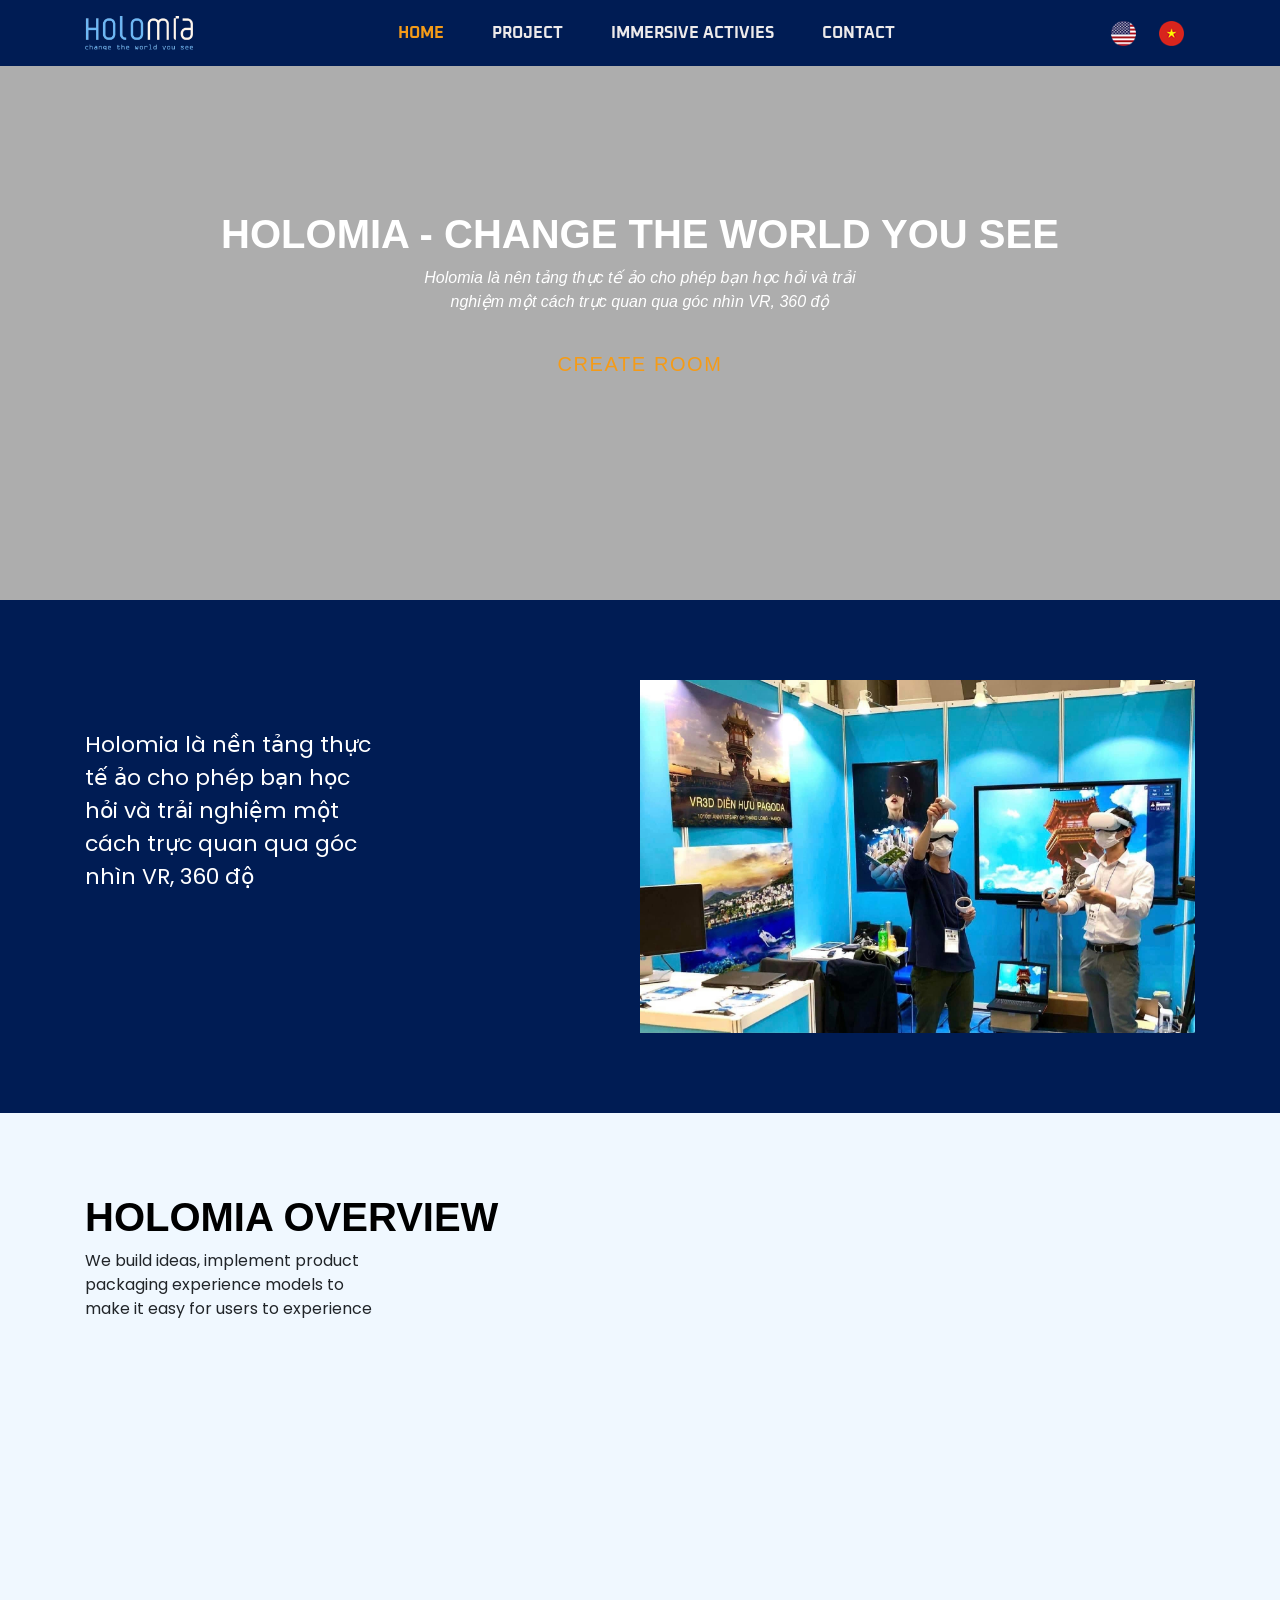
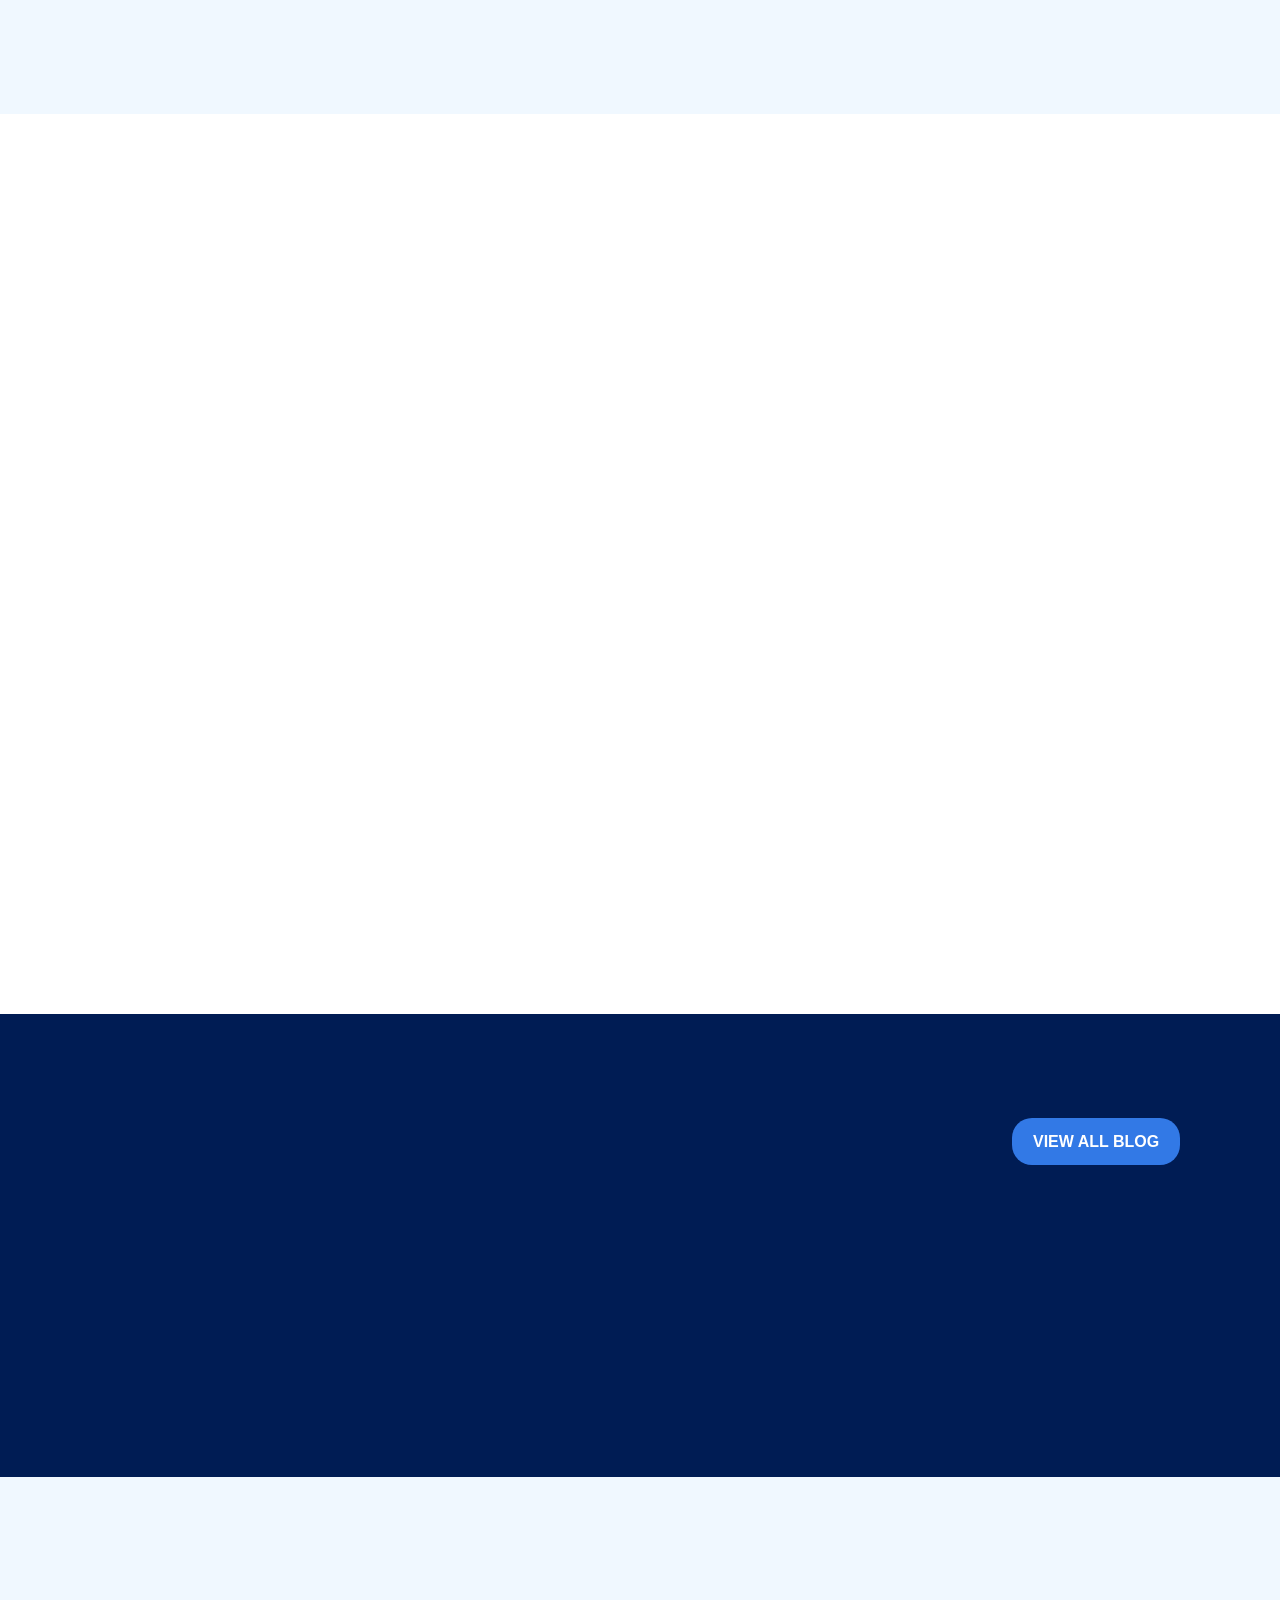
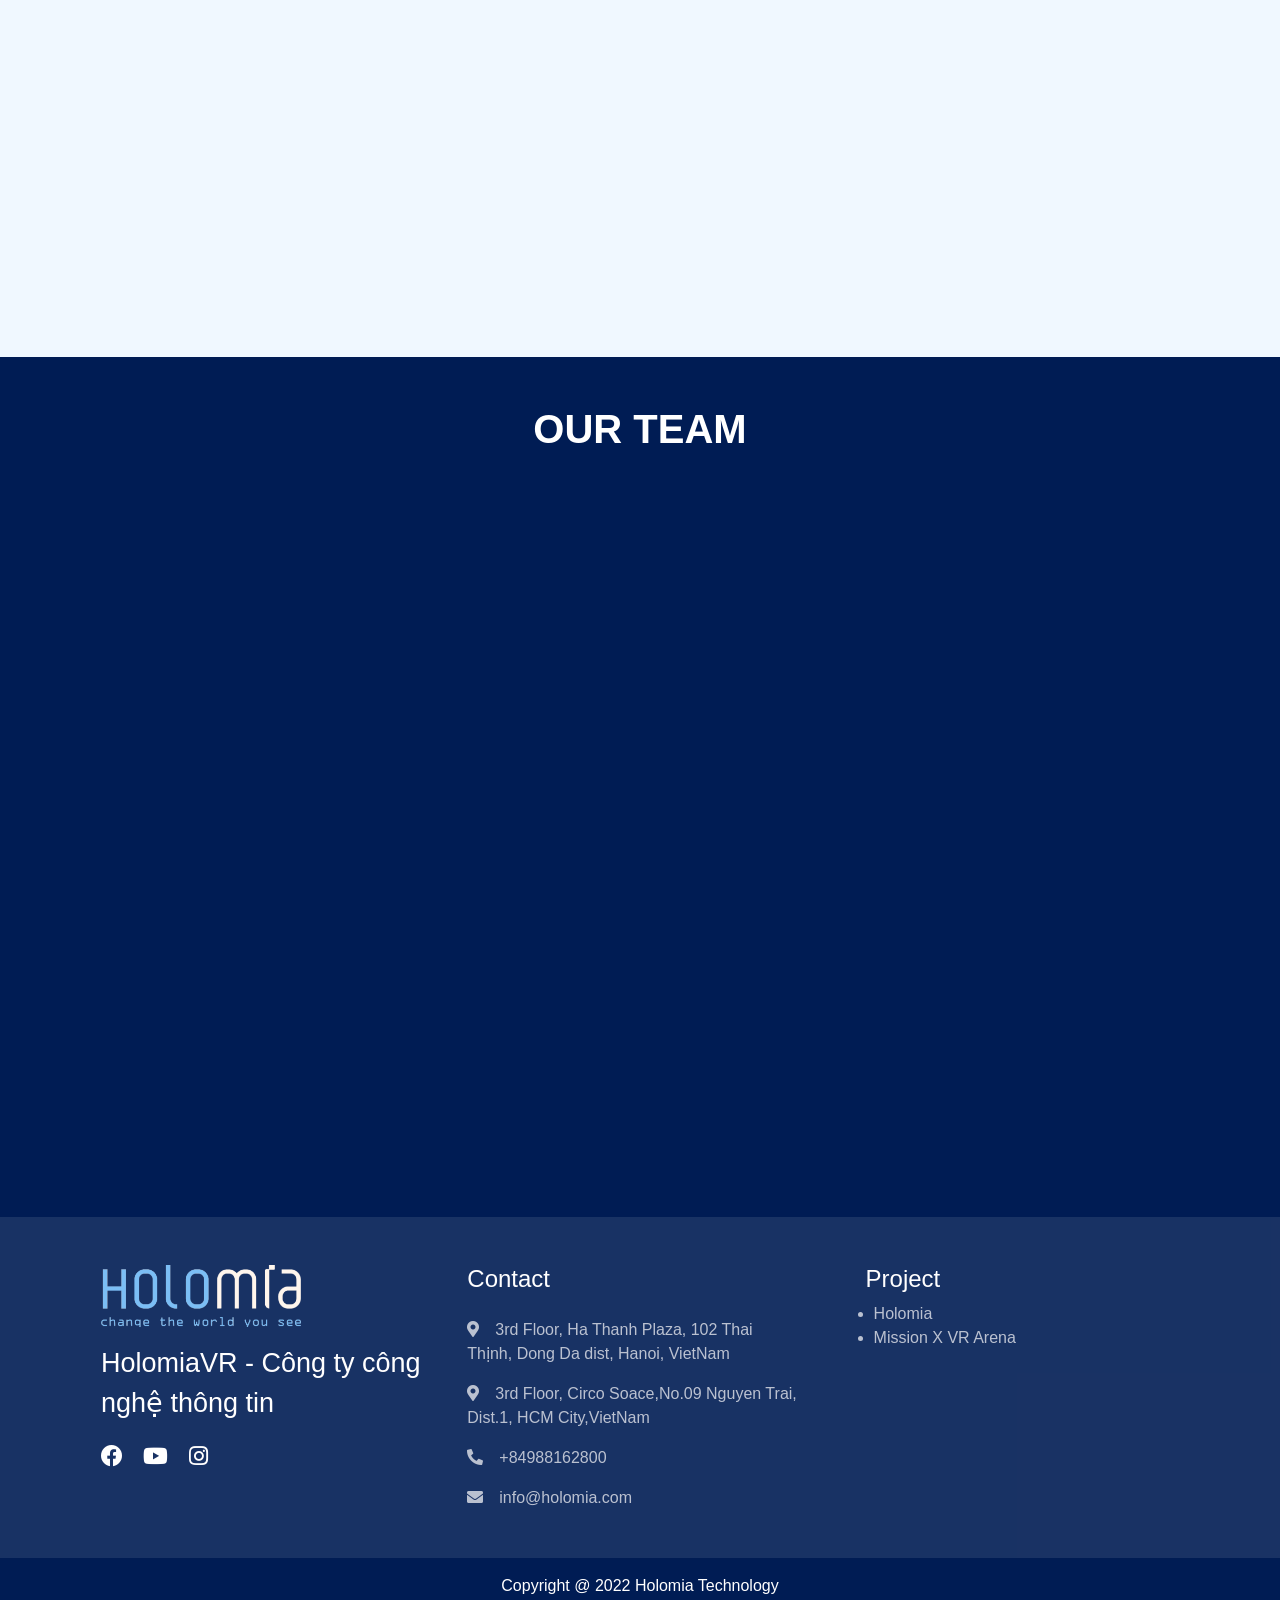
<file: index.html>
<!doctype html>
<html lang="en">
  <head>
    <title>Holomia</title>
    <!-- Required meta tags -->
    <meta charset="utf-8">
    <meta name="viewport" content="width=device-width, initial-scale=1, shrink-to-fit=no">
    <link rel="stylesheet" href="assets/css/style.css">
    <link rel="stylesheet" href="assets/css/reponsive.css">
    <link rel="stylesheet" href="https://cdnjs.cloudflare.com/ajax/libs/font-awesome/5.15.4/css/all.min.css">
    <link rel="stylesheet" href="https://cdnjs.cloudflare.com/ajax/libs/animate.css/4.1.1/animate.min.css"/>
    <link rel="preconnect" href="https://fonts.googleapis.com">
    <link rel="preconnect" href="https://fonts.gstatic.com" crossorigin>
    <link href="https://fonts.googleapis.com/css2?family=Merriweather:ital,wght@1,400;1,900&family=Montserrat:wght@200&family=Poppins:ital,wght@0,400;0,600;1,300&display=swap" rel="stylesheet">
    <link href="https://fonts.googleapis.com/css2?family=Merriweather:ital,wght@1,400;1,900&family=Montserrat:wght@200&family=Oxanium&family=Poppins:ital,wght@0,400;0,600;1,300&display=swap" rel="stylesheet">
    <link href="https://fonts.googleapis.com/css2?family=Metrophobic&family=Oxanium:wght@200&family=Podkova&family=Poppins&display=swap" rel="stylesheet">
    <!-- <link href="https://fonts.googleapis.com/css2?family=Metrophobic&family=Open+Sans:ital,wght@1,300&family=Oxanium:wght@200&family=Podkova&family=Poppins&family=Roboto:wght@100&display=swap" rel="stylesheet"> -->
    
    <!-- Bootstrap CSS -->
    <link rel="icon" href="assets/img/logo_icon_favicon.png">
    <link href="https://unpkg.com/aos@2.3.1/dist/aos.css" rel="stylesheet">
    <link rel="stylesheet" href="https://stackpath.bootstrapcdn.com/bootstrap/4.3.1/css/bootstrap.min.css" integrity="sha384-ggOyR0iXCbMQv3Xipma34MD+dH/1fQ784/j6cY/iJTQUOhcWr7x9JvoRxT2MZw1T" crossorigin="anonymous">
  </head>
    <style>
        .bg-dark{
            background-color: #06152D !important;
            
        }
        .nav-link {
            color:#fff !important;
        }
    </style>
  <body>
    <header>
        <div id="header">
            <div class="container">
                <div class="nav_header">
                    <div class="menu-pc">
                        <div id="nav_sticky" class="menu-content overlay">
                            <div class="logo-menu-pc">
                                <a href="index.html"><img src="assets/img/logoxanhh.png" class="logo-holo logo-pc img-fluid" alt=""></a>
                            </div>
                            <nav class="menu-demo">
                                <ul class="list-menu">
                                    <li class="menu__item">
                                       
                                        <a href="index.html" class="menu__link  active">Home</a>
                                    </li>
                                    <li class="menu__item to-left dropdown">
        
                                        <a href=""  class="menu__link ">Project </a>
                                        <div class="dropdown-content">
                                            <a href="https://missionxvr.com/index" class="drop_link" target="_blank">Mission X</a>
                                            
                                        </div>
                                    </li>
                                    <li class="menu__item to-left">
        
                                        <a href="page/immersive.html" class="menu__link ">Immersive Activies</a>
        
                                    </li>
                                    <li class="menu__item to-left">
                                        <a href="page/contact.html" class="menu__link menu_news ">Contact </a>
                                    </li>
                                    
                                </ul>
                                <ul class="list-language">
                                    <li class="menu__item to-left menu-language">
                                        <a href="" class="menu__link menu_news "><img src="assets/img/en.png" class="img-fluid logo_language" alt=""> </a>
                                    </li>
                                    <li class="menu__item to-left menu-language">
                                        <a href="" class="menu__link menu_news "><img src="assets/img/vn.png" class="img-fluid logo_language" alt=""> </a>
                                    </li>
                                </ul>
                                
                                
                            </nav>
                        </div>
                    </div>
                
                    <div class="menu-mobile mean-container">
                        
                        <div class="mean-bar">
                            <div class=" logo-mobile">
                                <div class="logo-menu">
                                    <a href="index.html"><img src="assets/img/logoxanhh.png" class="logo-holo img-fluid" alt=""></a>
                                </div>
                                <!-- <div class="open-menu">
                                    <i class="fas fa-bars"></i>
                                </div> -->
                                <div class="logo-close"  aria-expanded="false" data-toggle="collapse" data-target="#menusilde">
                                    <span  class="meanmenu-reveal meanclose" >X</span>
                                    <i class="fas fa-bars open-menu"></i>
                                </div>
                                
                            </div>
                            <nav class="mean-nav collapse"  id="menusilde"><nav class="mean-nav">
                                <ul>
                                    <li>
                                        <a href="index.html">Home</a>
                                    </li>
                                    <li class="dropdown-mobile">
                                        <!-- <a target="_blank" href="https://missionxvr.com/index">Project</a> -->
                                        <a class="">Project </a>
                                        <div class="dropdown-content-mobile">
                                            <a href="https://missionxvr.com/index" class="drop_link" target="_blank">Mission X</a>
                                            
                                        </div>
                                    </li>
                                    <li>
                                        <a href="page/immersive.html">Immersive Activies</a>
                                    </li>
                                    <li>
                                        <a href="page/contact.html">Contact</a>
                                    </li>
                                    <li class="language">
                                        <a href="" class="link-language"><img src="assets/img/en.png" class="img-fluid" alt=""></a>
                                        <a href="" class="link-language"><img src="assets/img/vn.png" class="img-fluid" alt=""></a>
                                    </li>
                                </ul>
                            </nav>
                        </div>
                    </div>
                </div>
                
            </div>
            
        </div>

    </header>
    <!-- video -->
    <div id="video_page">
        <div class="text-block">
            <div class="text-container">
                <h1 class="title text-white">Holomia - Change the world you see</h1>
                <span class="text-white ">Holomia là nên tảng thực tế ảo cho phép bạn học hỏi và trải nghiệm một cách trực quan qua góc nhìn VR, 360 độ</span>
                <button class="btn-create-room">Create Room</button>
            </div>
        </div>
        <video autoplay="" muted="" loop="" id="myVideo">
            <source src="assets/img/Holomia.mp4" type="video/mp4">
        </video>
    </div>
    <!-- section 2 -->
    <div class="section2">
        <div class="container">
            <div class="row">
                <div class="col-text">
                    <div class="text" data-aos="fade-down">
                        <span class="text-font">Holomia là nền tảng thực tế ảo cho phép bạn học hỏi
                        và trải nghiệm một cách trực quan qua góc nhìn VR, 360 độ</span>
                    </div>
                    
                      <button class="btn-our" data-aos="fade-up"> Our Story </button>
               
                </div>
                <div class="section2-img" data-aos="fade-left">
                    <img src="assets/img/home.jpg" class="img-fluid" alt="">
                </div>
               
            </div>
            
        </div>
    </div>
    <!-- section3 -->
    <div class="section3">
        <div class="container">
            <div class="row title_section3">
                <h1 class="title" id="title-overview">HOLOMIA OVERVIEW </h1>
                <div id="content-overview" style="width:300px">
                    <span class="text-font">We build ideas, implement product 
                        packaging experience models to make it easy for users to experience</span>
                </div>
                
            </div>
            <div class="row">
                <div class="col-overview-left">
                    <div class="overview" data-aos="fade-down">
                        <img src="assets/img/icon-right.webp" class=" img_fluid" alt="">
                        <h4 class="text-black">Tạo một lớp học</h4>
                        <span class="text-black text-font">Holomia xây dựng lớp học ảo, phòng họp ảo</span>
                    </div>
                    <div class="learn-more" data-aos="fade-right">
                        <a href=""><span class="text-black">learn more </span><i class="fas fa-angle-right icon_learnMore text-black"></i></a>
                    </div>
                    
                </div>
                <div class="col-overview-right" >
                    <div class="overview" data-aos="fade-down">
                        <img src="assets/img/icon-right.webp" class=" img_fluid" alt="">
                        <h4 class="text-black ">Không gian tương tác</h4>
                        <span class="text-black text-font">Holomia xây dựng lớp học ảo, phòng họp ảo</span>
                    </div>
                    <div class="learn-more" data-aos="fade-right">
                        <a href=""><span class="learn text-black">learn more </span><i class="fas fa-angle-right text-black icon_learnMore"></i></a>
                    </div>
                </div>
            </div>
        </div>
    </div>
    <!-- view project -->
    <div class="view-project">
        <div class="container-fluid">
            <div class="main-view1">
                <div class="background-game"></div>
                <div class="row view-content1" >
                    <h1 class="title" data-aos="fade-down" >Nền Tảng Giáo Dục</h1>
                    <span class="text-font"  style="color: rgba(255, 255, 255, 0.7) ; padding-top:1rem">Bằng công nghệ VR , Holomia xóa bỏ rào cản địa lý.
                        Giúp người dùng dễ dàng làm các hoạt động cùng nhau từ xa như lớp học ảo, phòng họp ảo</span>
                    <div class="view ">
                        <a  class=" " href="page/immersive.html">
                            <span >View Project </span><i class="fas fa-arrow-right icon-view"></i>
                        </a>
                    </div>
                </div>
            </div>
            <div class="main-view1">
                <div class="background-game"></div>
                <div class="row view-content1" >
                    <h1 data-aos="fade-down" class="title">Mission X - Sàn đấu Laser tag Thực tế ảo</h1>
                    <span class="text-font" data-aos="fade-right" style="color: rgba(255, 255, 255, 0.7) ; padding-top:1rem">Mission X sử dụng công nghệ VR xây dựng các địa hình ảo với bối cảnh 
                    đặc sắc, người chơi nhập vai tham chiếu như thực</span>
                    <div class="view">
                        <a  href="https://missionxvr.com/index" target="_blank">
                            <span class="">View Project </span><i class="fas fa-arrow-right icon-view"></i>
                        </a>
                        
                    </div>
                </div>
            </div>
        </div>
    </div>
    <!-- latest new -->
    <div class="lastest-news">
        <!-- <hr class="line1 " > -->
        <div class="container">
            
            <h1 data-aos="fade-right" class="title  ">latest news</h1>
            <div class="col-12">
                <div class="view-all-blog">
                    <div class=" link-view-blog">
                        <a class="page/immersive.html" href="">View All Blog</a>
                    </div>
                </div>
                
            </div>
            <div class="row col-12  list-news">
               
                <div class="item-news" data-aos="zoom-in">
                    <img src="assets/img/HighresScreenshot00002.png" class="img-fluid img-news" alt="">
                    <div class="content-news">
                        <span class="time">Dec 20, 2022</span>
                        <div class="title-news">
                            <a href="">
                                <h5 class="title-lastest-news text-font">Đắm chìm trong không gian ảo</h5>
                            </a>
                            <span>holomia mang đến cho chúng ta nhiều trải nghiệm mới lạ...</span>
                        </div>
                        <div class="read-more-laster">
                            <a class="link-read-more" href="page/item-immersive.html">Read More</a>
                        </div>
                        
                    </div>
                </div>
                <div class="item-news" data-aos="zoom-in">
                    <img src="assets/img/HighresScreenshot00002.png" class="img-fluid img-news" alt="">
                    <div class="content-news">
                        <span class="time">Dec 20, 2022</span>
                        <div class="title-news">
                            <a href="">
                                <h5 class="title-lastest-news text-font">Đắm chìm trong không gian ảo</h5>
                            </a>
                            <span>holomia mang đến cho chúng ta nhiều trải nghiệm mới lạ...</span>
                        </div>
                        <div class="read-more-laster">
                            <a class="link-read-more" href="page/item-immersive.html">Read More</a>
                        </div>
                        
                    </div>
                </div>
                
            </div>
        </div>
    </div>
    <div class="aboutus2">
        <div class="container">
            
        
            <h1 class="title text-black" data-aos="fade-down"> Vision - Mission</h1>
            <div class="row">
                
                <div class="aboutus2-left" data-aos="flip-left">
                    <div class="icon-aboutus">
                        <img src="assets/img/tamnhin.svg" alt="">
                    </div>
                    <div class="content-left">
                        <h5>Vision </h5>
                        <span class="text-font">Tầm  nhìn của Holomia là trở thành công ty công nghệ cung cấp các không gian ảo, lớp học ảo giúp cho người dùng dễ dang trực tiếp trao đổi với nhau dù khoảng cách có xa</span>
                    </div>
                </div>
                <div class="aboutus2-left" data-aos="flip-left">
                    <div class="icon-aboutus">
                        <img src="assets/img/sumenh.svg" alt="">
                    </div>
                    <div class="content-left">
                        <h5>Mission</h5>
                        <span class="text-font">Sứ mệnh của Holomia là trở thành công ty công nghệ cung cấp các không gian ảo, lớp học ảo giúp cho người dùng dễ dang trực tiếp trao đổi với nhau dù khoảng cách có xa</span>
                    </div>
                </div>
            </div>
        </div>           
    </div>
    <div class="our-team">
        <div class="container">
            <h1 class="title ">our team</h1>
            <div class="row row-team ">
                <div class="item-team " data-aos="fade-down"
                data-aos-easing="linear"
                data-aos-duration="500">
                    <div class="row img-team">
                        <img src="assets/img/avt/6.jpg" class="avt-team" alt="">
                    </div>
                    
                    <div class="name-team">
                        <h5>Đinh Anh Tuấn</h5>
                        <span>CEO</span>
                    </div>
                    
                </div>
                <div class="item-team " data-aos="fade-down"
                data-aos-easing="linear"
                data-aos-duration="500">
                    <div class="row img-team">
                        <img src="assets/img/avt/1.jpg" class="avt-team" alt="">
                    </div>
                    
                    <div class="name-team">
                        <h5>Nguyễn Trọng Tuấn</h5>
                        <span>CTO</span>
                    </div>
                    
                </div>
                <div class="item-team" data-aos="fade-down"
                data-aos-easing="linear"
                data-aos-duration="500">
                    <div class="row img-team">
                        <img src="assets/img/avt/2.jpg" class="avt-team" alt="">
                    </div>
                    
                    <div class="name-team">
                        <h5>Nguyễn Thị Nga</h5>
                        <span>CEO</span>
                    </div>
                    
                </div>
                <div class="item-team" data-aos="fade-down"
                data-aos-easing="linear"
                data-aos-duration="500">
                    <div class="row img-team">
                        <img src="assets/img/avt/8.jpg" class="avt-team" alt="">
                    </div>
                    
                    <div class="name-team">
                        <h5>Phạm Hiếu</h5>
                        <span>Developer</span>
                    </div>
                    
                </div>
                <div class="item-team" data-aos="fade-down"
                data-aos-easing="linear"
                data-aos-duration="1500">
                    <div class="row img-team">
                        <img src="assets/img/avt/4.jpg" class="avt-team" alt="">
                    </div>
                    
                    <div class="name-team">
                        <h5>Phạm Minh Tùng</h5>
                        <span>Developer</span>
                    </div>
                    
                </div>
                <div class="item-team" data-aos="fade-down"
                data-aos-easing="linear"
                data-aos-duration="1000">
                    <div class="row img-team">
                        <img src="assets/img/avt/7.jpg" class="avt-team" alt="">
                    </div>
                    
                    <div class="name-team">
                        <h5>Lê Minh Quân</h5>
                        <span>CEO</span>
                    </div>
                    
                </div>
                <div class="item-team " data-aos="fade-down"
                data-aos-easing="linear"
                data-aos-duration="1000">
                    <div class="row img-team">
                        <img src="assets/img/avt/3.jpg" class="avt-team" alt="">
                    </div>
                    
                    <div class="name-team">
                        <h5>Nguyễn Lý</h5>
                        <span>Developer</span>
                    </div>
                    
                </div>
                <div class="item-team " data-aos="fade-down"
                data-aos-easing="linear"
                data-aos-duration="1000">
                    <div class="row img-team">
                        <img src="assets/img/avt/5.jpg" class="avt-team" alt="">
                    </div>
                    
                    <div class="name-team">
                        <h5>Nguyễn Quốc Trung</h5>
                        <span>Developer</span>
                    </div>
                    
                </div>
                <div class="item-team " data-aos="fade-down"
                data-aos-easing="linear"
                data-aos-duration="1500">
                    <div class="row img-team">
                        <img src="assets/img/avt/9.jpg" class="avt-team" alt="">
                    </div>
                    
                    <div class="name-team" >
                        <h5>Nguyễn Đức Quang</h5>
                        <span>Developer Back End</span>
                    </div>
                    
                </div>
                <div class="item-team " data-aos="fade-down"
                data-aos-easing="linear"
                data-aos-duration="1500">
                    <div class="row img-team">
                        <img src="assets/img/avt/10.jpg" class="avt-team" alt="">
                    </div>
                    
                    <div class="name-team" >
                        <h5>Hoàng Thị Huyền</h5>
                        <span>Developer Front End</span>
                    </div>
                    
                </div>
            </div>
        </div>
    </div>
    <!-- footer -->
    <footer>
        <div class="company">
            <div class="container">
                <div class="row">
                    <div class="company-information">
                        <img src="assets/img/logoxanhh.png" class="img-fluid logo_company" alt="">
                        <span class="title-company">HolomiaVR - Công ty công nghệ thông tin</span>
                        <div class="link-icon">
                            <a href=""><i class="fab fa-facebook"></i></a>
                            <a href=""><i class="fab fa-youtube"></i></a>
                            <a href=""><i class="fab fa-instagram"></i></a>
                        </div>
                    </div>
                    <div class="company-contact">
                        <h4>Contact</h4>
                        <div class="contact">
                            <span><i class="fas fa-map-marker-alt pr-3"></i>3rd Floor, Ha Thanh Plaza, 102 Thai Thịnh, Dong Da dist, Hanoi, VietNam</span>
                            <span><i class="fas fa-map-marker-alt pr-3"></i>3rd Floor, Circo Soace,No.09 Nguyen Trai, Dist.1, HCM City,VietNam</span>
                            <span><i class="fas fa-phone-alt pr-3"></i>+84988162800</span>
                            <span><i class="fas fa-envelope pr-3"></i>info@holomia.com</span>
                        </div>
                    </div>
                    <div class="company-project">
                        <h4>Project</h4>
                        <ul>
                            <li>
                                <a href="index.html">Holomia</a>
                            </li>
                            <li>
                                <a href="https://missionxvr.com/index">Mission X VR Arena</a>
                            </li>
                        </ul>
                    </div>
                </div>
               
            </div>
        </div>
        <div class="footer_copyright">
            <div class="container">
                <div class="row">
                    <div class="col-lg-12">
                        <div class="left_end">
                            Copyright @ 2022 Holomia Technology
                        </div>
                        
                    </div>
                </div>
            </div>       
        </div>
    </footer>
   
    
    <!-- Optional JavaScript -->
    <!-- jQuery first, then Popper.js, then Bootstrap JS -->
    <script src="https://code.jquery.com/jquery-3.3.1.slim.min.js" integrity="sha384-q8i/X+965DzO0rT7abK41JStQIAqVgRVzpbzo5smXKp4YfRvH+8abtTE1Pi6jizo" crossorigin="anonymous"></script>
    <script src="https://cdnjs.cloudflare.com/ajax/libs/popper.js/1.14.7/umd/popper.min.js" integrity="sha384-UO2eT0CpHqdSJQ6hJty5KVphtPhzWj9WO1clHTMGa3JDZwrnQq4sF86dIHNDz0W1" crossorigin="anonymous"></script>
    <script src="https://stackpath.bootstrapcdn.com/bootstrap/4.3.1/js/bootstrap.min.js" integrity="sha384-JjSmVgyd0p3pXB1rRibZUAYoIIy6OrQ6VrjIEaFf/nJGzIxFDsf4x0xIM+B07jRM" crossorigin="anonymous"></script>
    
    <script src="https://unpkg.com/aos@2.3.1/dist/aos.js"></script>
    <script src="assets/js/main.js"></script>
   
</body>
</html>
</file>
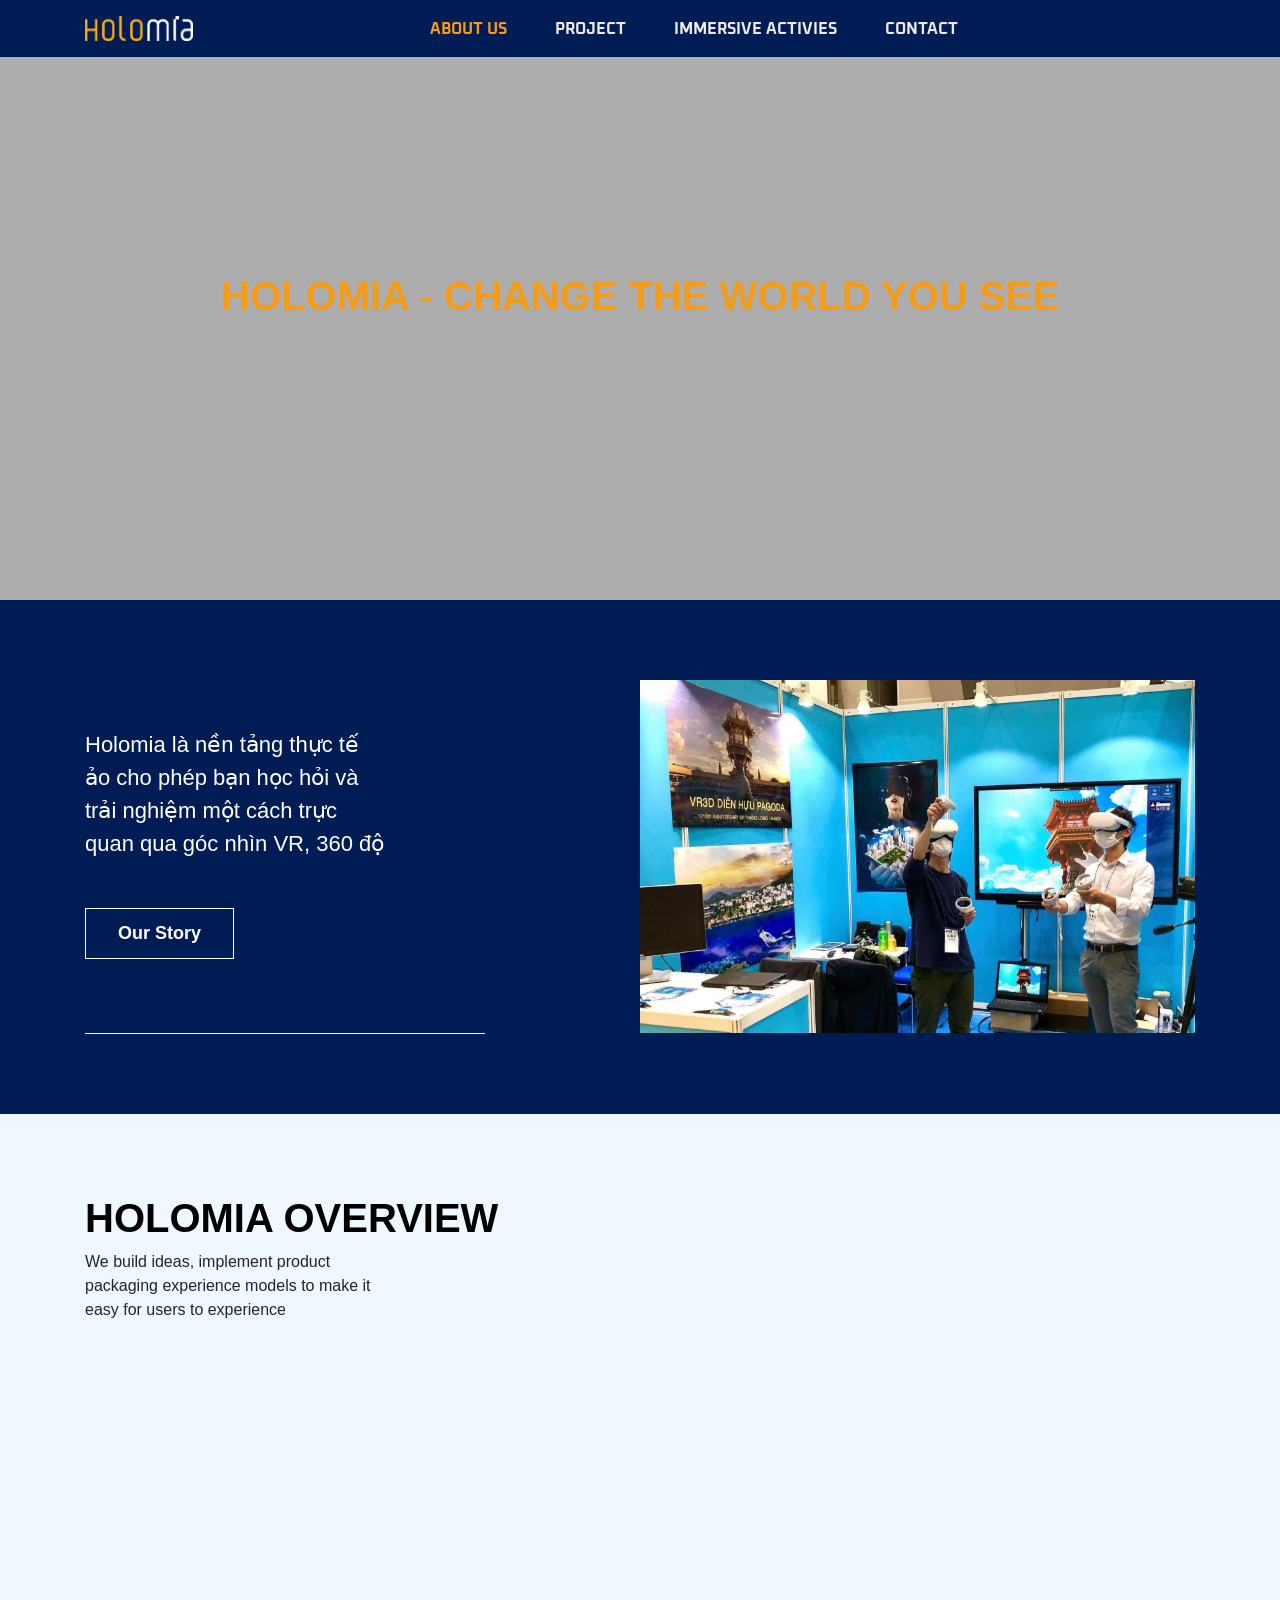
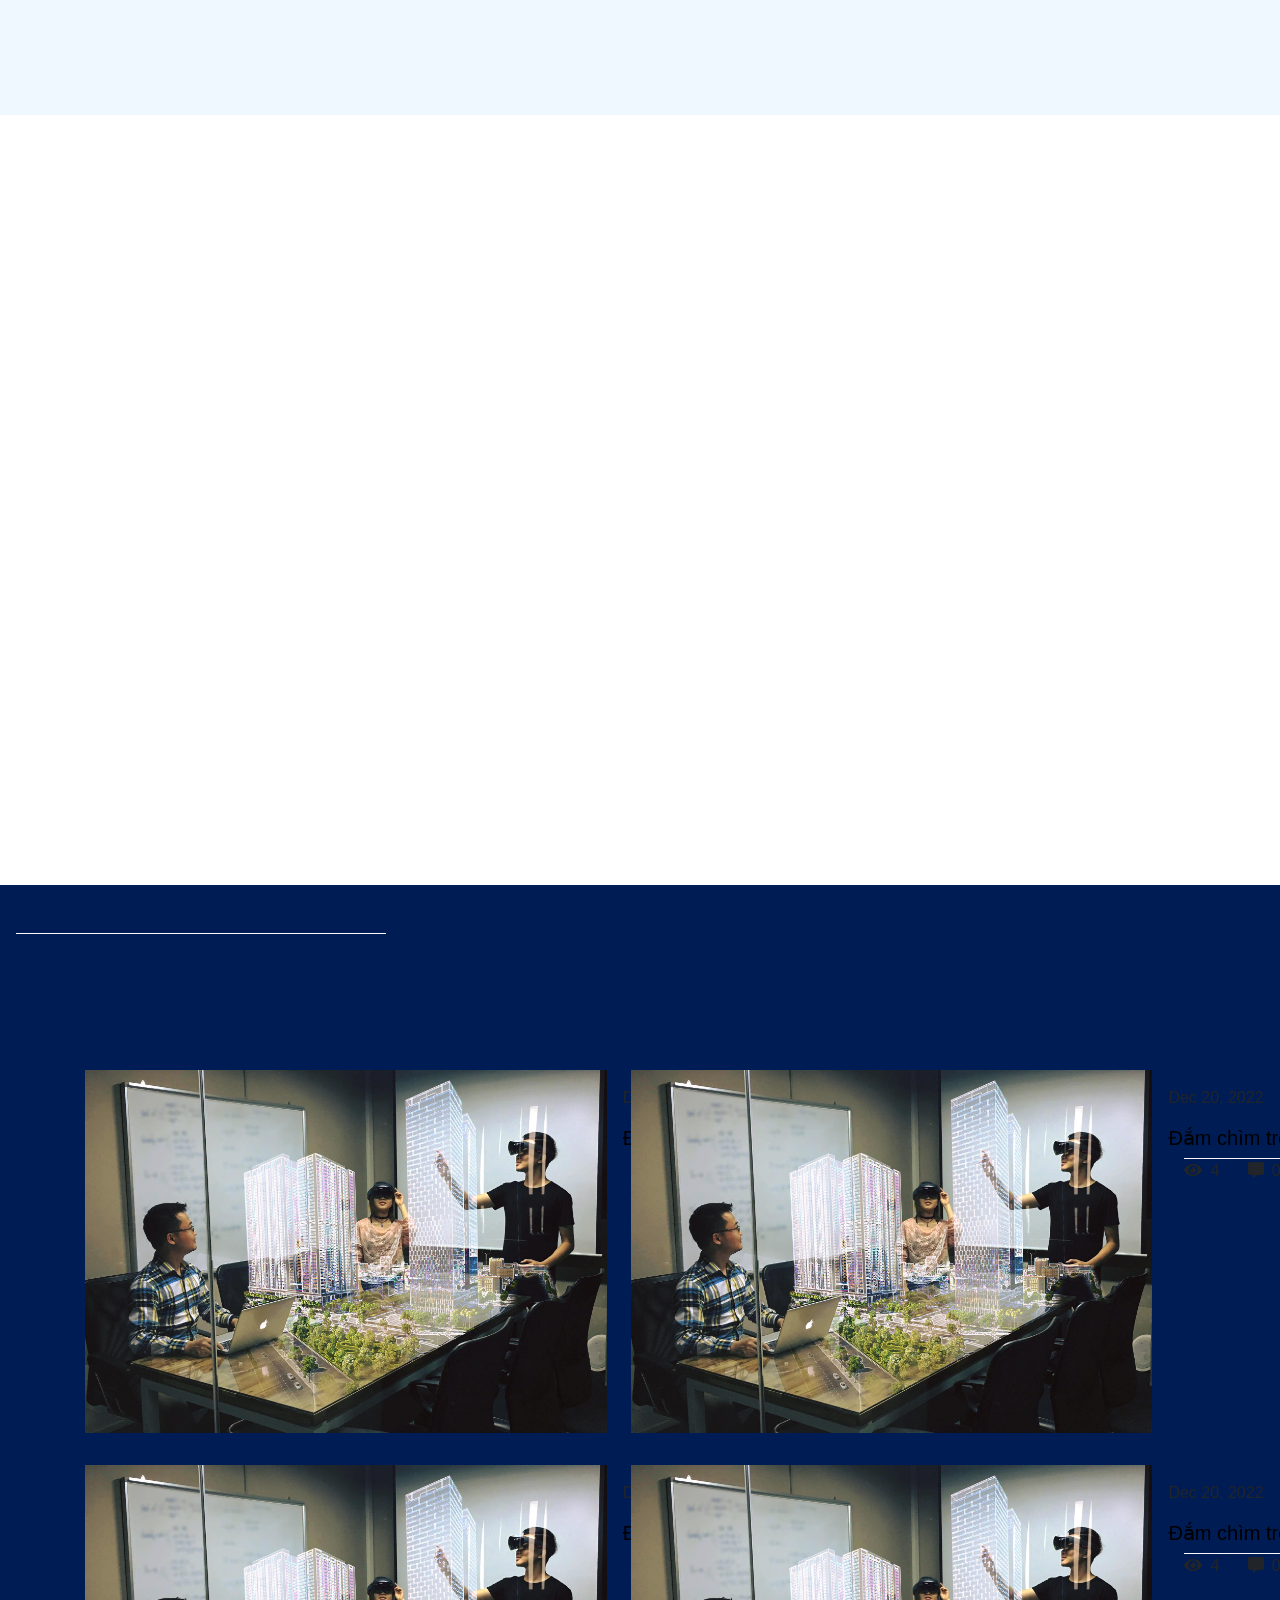
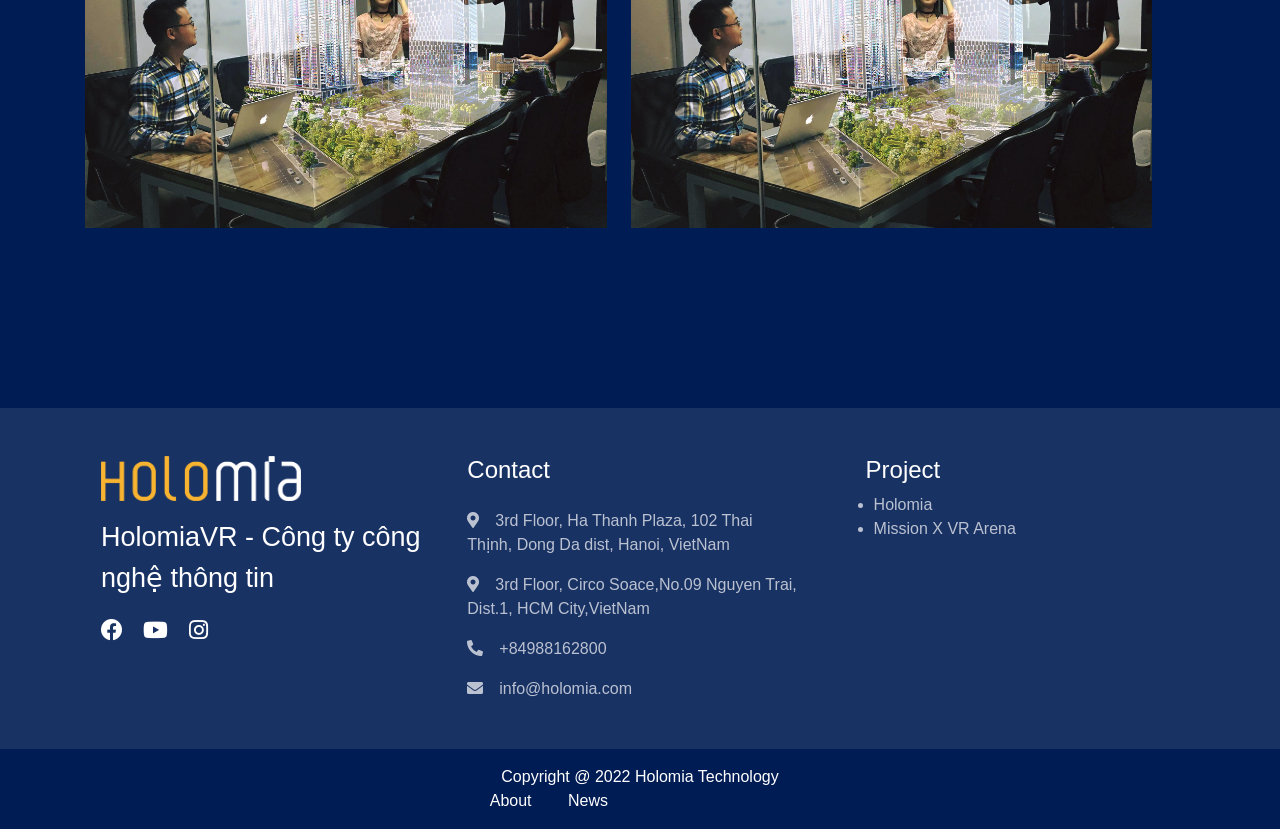
<file: demo.html>
<!doctype html>
<html lang="en">
  <head>
    <title>Holomia</title>
    <!-- Required meta tags -->
    <meta charset="utf-8">
    <meta name="viewport" content="width=device-width, initial-scale=1, shrink-to-fit=no">
    <link rel="stylesheet" href="assets/css/style.css">
    <link rel="stylesheet" href="assets/css/reponsive.css">
    <link rel="stylesheet" href="https://cdnjs.cloudflare.com/ajax/libs/font-awesome/5.15.4/css/all.min.css">
    <link rel="stylesheet" href="https://cdnjs.cloudflare.com/ajax/libs/animate.css/4.1.1/animate.min.css"/>
    <link rel="preconnect" href="https://fonts.googleapis.com">
    <link rel="preconnect" href="https://fonts.gstatic.com" crossorigin>
    <link href="https://fonts.googleapis.com/css2?family=Merriweather:ital,wght@1,400;1,900&family=Montserrat:wght@200&family=Poppins:ital,wght@0,400;0,600;1,300&display=swap" rel="stylesheet">
    <link href="https://fonts.googleapis.com/css2?family=Merriweather:ital,wght@1,400;1,900&family=Montserrat:wght@200&family=Oxanium&family=Poppins:ital,wght@0,400;0,600;1,300&display=swap" rel="stylesheet">
    <!-- Bootstrap CSS -->
    <link href="https://unpkg.com/aos@2.3.1/dist/aos.css" rel="stylesheet">
    <link rel="stylesheet" href="https://stackpath.bootstrapcdn.com/bootstrap/4.3.1/css/bootstrap.min.css" integrity="sha384-ggOyR0iXCbMQv3Xipma34MD+dH/1fQ784/j6cY/iJTQUOhcWr7x9JvoRxT2MZw1T" crossorigin="anonymous">
  </head>
    <style>
        .bg-dark{
            background-color: #06152D !important;
            
        }
        .nav-link {
            color:#fff !important;
        }
    </style>
  <body>

    <header>
        <div id="header">
            <div class="container">
                <div class="nav_header">
                    <div class="menu-pc">
                        <div id="nav_sticky" class="menu-content overlay">
                            <div class="logo-menu-pc">
                                <a href=""><img src="assets/img/Holomia.png" class="logo-holo logo-pc img-fluid" alt=""></a>
                            </div>
                            <nav class="menu-demo">
                                <ul class="list-menu">
                                    <li class="menu__item">
                                       
                                        <a href="./index.html" class="menu__link active ">About us</a>
                                    </li>
                                    <li class="menu__item to-left">
        
                                        <a href="./page/visualization.html" class="menu__link ">Project </a>
        
                                    </li>
                                    <li class="menu__item to-left">
        
                                        <a href="./page/virtual_Reality.html" class="menu__link ">Immersive Activies</a>
        
                                    </li>
                                    <li class="menu__item to-left">
                                        <a href="./page/news.html" class="menu__link menu_news ">Contact </a>
                                    </li>
                                </ul>
                                
                                
                            </nav>
                        </div>
                    </div>
                
                    <div class="menu-mobile mean-container">
                        
                        <div class="mean-bar">
                            <div class=" logo-mobile">
                                <div class="logo-menu">
                                    <a href=""><img src="assets/img/Holomia.png" class="logo-holo img-fluid" alt=""></a>
                                </div>
                                <div class="logo-close">
                                    <span class="meanmenu-reveal meanclose" style="">X</span>
                                </div>
                                
                            </div>
                            
                            <nav class="mean-nav">
                                <ul>
                                    <li>
                                        <a href="">About us</a>
                                    </li>
                                    <li>
                                        <a href="">Project</a>
                                    </li>
                                    <li>
                                        <a href="">Immersive Activies</a>
                                    </li>
                                    <li>
                                        <a href="">Contact</a>
                                    </li>
                                </ul>
                            </nav>
                        </div>
                    </div>
                </div>
                
            </div>
            
        </div>

    </header>
    
    <!-- <nav id="header" class="navbar navbar-expand-sm  navbar-light  bg-dark ">
        <div class="container">
           
            <button  class="navbar-toggler" type="button" data-toggle="collapse" data-target="#menu">
                <span class="navbar-toggler-icon"></span>
            </button> 
            <div class="collapse navbar-collapse nav justify-content-end" id ="menu">
                <ul class="navbar-nav ">
                    <li class="nav-item"><a class="navbar-brand " href="index.html" ><img src="assets/img/Holomia.png" alt="logogaming" class="logo"></a></li>
                    <li class="nav-item"><a class="nav-link" href="/page/about.html" >About</a></li>
                    <li class="nav-item"><a class="nav-link" target="_blank" href="https://missionxvr.com/index" >Project</a></li>
                    <li class="nav-item"><a class="nav-link " href="/page/immersive.html">Immersive Activities</a></li>
                    <li class="nav-item"><a class="nav-link" href="/page/contact.html">Contact</a></li>
                    
                </ul>
            </div>
        </div>
    </nav> -->
    <!-- video -->
    <div id="video_page">
        <div class="text-block">
            <div class="text-container">
                <h1>Holomia - Change the world you see</h1>
            </div>
        </div>
        <video autoplay="" muted="" loop="" id="myVideo">
            <source src="assets/img/Holomia.mp4" type="video/mp4">
            
        </video>
    </div>
    <!-- section 2 -->
    <div class="section2">
        <div class="container">
            <div class="row">
                <div class="col-text">
                    <div class="text" data-aos="fade-down">
                        <span>Holomia là nền tảng thực tế ảo cho phép bạn học hỏi
                        và trải nghiệm một cách trực quan qua góc nhìn VR, 360 độ</span>
                    </div>
                    
                      <button class="btn-our"> Our Story </button>
               
                </div>
                <div class="section2-img" data-aos="fade-left">
                    <img src="assets/img/home.jpg" class="img-fluid" alt="">
                </div>
                <hr class="line">
            </div>
            
        </div>
    </div>
    <!-- section3 -->
    <div class="section3">
        <div class="container">
            <div class="row title_section3">
                <h1 class="title" id="title-overview">HOLOMIA OVERVIEW </h1>
                <div id="content-overview" style="width:300px">
                    <span>We build ideas, implement product 
                        packaging experience models to make it easy for users to experience</span>
                </div>
                
            </div>
            <div class="row">
                <div class="col-overview-left">
                    <div class="overview" data-aos="fade-down">
                        <img src="assets/img/icon-right.webp" class=" img_fluid" alt="">
                        <h4>Nền tảng giáo dục</h4>
                        <span>Holomia xây dựng lớp học ảo, phòng họp ảo</span>
                    </div>
                    <div class="learn-more" data-aos="fade-right">
                        <a href=""><span>learn more </span><i class="fas fa-angle-right icon_learnMore"></i></a>
                    </div>
                    
                </div>
                <div class="col-overview-right" >
                    <div class="overview" data-aos="fade-down">
                        <img src="assets/img/icon-right.webp" class=" img_fluid" alt="">
                        <h4>Nền tảng giáo dục</h4>
                        <span>Holomia xây dựng lớp học ảo, phòng họp ảo</span>
                    </div>
                    <div class="learn-more" data-aos="fade-right">
                        <a href=""><span class="learn">learn more </span><i class="fas fa-angle-right icon_learnMore"></i></a>
                    </div>
                </div>
            </div>
        </div>
    </div>
    <!-- view project -->
    <div class="view-project">
        <div class="container-fluid">
            <div class="main-view1">
                <div class="background-educational"></div>
                <div class="row view-content1" >
                    <h1 class="" data-aos="fade-down" >Nền Tảng Giáo Dục</h1>
                    <span  style="color: rgba(255, 255, 255, 0.7) ; padding-top:1rem">Bằng công nghệ VR , Holomia xóa bỏ rào cản địa lý.
                        Giúp người dùng dễ dàng làm các hoạt động cùng nhau từ xa như lớp học ảo, phòng họp ảo</span>
                    <div class="view ">
                        <a  class=" " href="">
                            <span >View Project </span><i class="fas fa-arrow-right icon-view"></i>
                        </a>
                    </div>
                </div>
            </div>
            <div class="main-view2">
                <div class="background-game"></div>
                <div class="row view-content1" >
                    <h1 data-aos="fade-down">Mission X - Sàn đấu Laser tag Thực tế ảo</h1>
                    <span data-aos="fade-right" style="color: rgba(255, 255, 255, 0.7) ; padding-top:1rem">Mission X sử dụng công nghệ VR xây dựng các địa hình ảo với bối cảnh 
                    đặc sắc, người chơi nhập vai tham chiếu như thực</span>
                    <div class="view">
                        <a  href="">
                            <span class="">View Project </span><i class="fas fa-arrow-right icon-view"></i>
                        </a>
                        
                    </div>
                </div>
            </div>
        </div>
    </div>
    <!-- latest new -->
    <div class="lastest-news">
        <hr class="line1 " >
        <div class="container">
            
            <h1 data-aos="fade-right" class="title pt-5">latest news</h1>
            <div class="row ">
                <div class="item-news">
                    <img src="assets/img/10.jpg" class="img-fluid" alt="">
                    <div class="content-news">
                        <span class="time">Dec 20, 2022</span>
                        <div class="title-news">
                            <a href="">
                                <h5 class="title-lastest-news">Đắm chìm trong không gian ảo</h5>
                            </a>
                            <hr class="line1">
                            <div class="icon-view">
                                <span><i class="fas fa-eye pr-2"></i>4</span>
                                <span class="pl-4"><i class="fas fa-comment-alt pr-2"></i>0</span>
                                <span class="icon-heart"><i class="fas fa-heart pr-2"></i>2</span>
                            </div>
                        </div>
                        
                    </div>
                </div>
                <div class="item-news">
                    <img src="assets/img/10.jpg" class="img-fluid" alt="">
                    <div class="content-news">
                        <span class="time">Dec 20, 2022</span>
                        <div class="title-news">
                            <a href="">
                                <h5 class="title-lastest-news">Đắm chìm trong không gian ảo</h5>
                            </a>
                            <hr class="line1">
                            <div class="icon-view">
                                <span><i class="fas fa-eye pr-2"></i>4</span>
                                <span class="pl-4"><i class="fas fa-comment-alt pr-2"></i>0</span>
                                <span class="icon-heart"><i class="fas fa-heart pr-2"></i>2</span>
                            </div>
                        </div>
                        
                    </div>
                </div>
                <div class="item-news">
                    <img src="assets/img/10.jpg" class="img-fluid" alt="">
                    <div class="content-news">
                        <span class="time">Dec 20, 2022</span>
                        <div class="title-news">
                            <a href="">
                                <h5 class="title-lastest-news">Đắm chìm trong không gian ảo</h5>
                            </a>
                            <hr class="line1">
                            <div class="icon-view">
                                <span><i class="fas fa-eye pr-2"></i>4</span>
                                <span class="pl-4"><i class="fas fa-comment-alt pr-2"></i>0</span>
                                <span class="icon-heart"><i class="fas fa-heart pr-2"></i>2</span>
                            </div>
                        </div>
                        
                    </div>
                </div>
                <div class="item-news">
                    <img src="assets/img/10.jpg" class="img-fluid" alt="">
                    <div class="content-news">
                        <span class="time">Dec 20, 2022</span>
                        <div class="title-news">
                            <a href="">
                                <h5 class="title-lastest-news">Đắm chìm trong không gian ảo</h5>
                            </a>
                            <hr class="line1">
                            <div class="icon-view">
                                <span><i class="fas fa-eye pr-2"></i>4</span>
                                <span class="pl-4"><i class="fas fa-comment-alt pr-2"></i>0</span>
                                <span class="icon-heart"><i class="fas fa-heart pr-2"></i>2</span>
                            </div>
                        </div>
                        
                    </div>
                </div>
                <div class="read-more ">
                    <a href=""><button class="btn-readmore" data-aos="fade-up">Read More</button></a>
                </div>
            </div>
        </div>
    </div>
    <!-- footer -->
    <footer>
        <div class="company">
            <div class="container">
                <div class="row">
                    <div class="company-information">
                        <img src="assets/img/Holomia.png" class="img-fluid logo_company" alt="">
                        <span class="title-company">HolomiaVR - Công ty công nghệ thông tin</span>
                        <div class="link-icon">
                            <a href=""><i class="fab fa-facebook"></i></a>
                            <a href=""><i class="fab fa-youtube"></i></a>
                            <a href=""><i class="fab fa-instagram"></i></a>
                        </div>
                    </div>
                    <div class="company-contact">
                        <h4>Contact</h4>
                        <div class="contact">
                            <span><i class="fas fa-map-marker-alt pr-3"></i>3rd Floor, Ha Thanh Plaza, 102 Thai Thịnh, Dong Da dist, Hanoi, VietNam</span>
                            <span><i class="fas fa-map-marker-alt pr-3"></i>3rd Floor, Circo Soace,No.09 Nguyen Trai, Dist.1, HCM City,VietNam</span>
                            <span><i class="fas fa-phone-alt pr-3"></i>+84988162800</span>
                            <span><i class="fas fa-envelope pr-3"></i>info@holomia.com</span>
                        </div>
                    </div>
                    <div class="company-project">
                        <h4>Project</h4>
                        <ul>
                            <li>
                                <a href="page/about.html">Holomia</a>
                            </li>
                            <li>
                                <a href="https://missionxvr.com/index">Mission X VR Arena</a>
                            </li>
                        </ul>
                    </div>
                </div>
               
            </div>
        </div>
        <div class="footer_copyright">
            <div class="container">
                <div class="row">
                    <div class="col-lg-12">
                        <div class="left_end">
                            Copyright @ 2022 Holomia Technology
                        </div>
                        <div class="right_end">
                            <a href="page/about.html"> <span>About</span></a>
                            <a href="page/immersive.html"><span>News</span></a>                           
                        </div>
                    </div>
                </div>
            </div>       
        </div>
    </footer>
   
    
    <!-- Optional JavaScript -->
    <!-- jQuery first, then Popper.js, then Bootstrap JS -->
    <script src="https://code.jquery.com/jquery-3.3.1.slim.min.js" integrity="sha384-q8i/X+965DzO0rT7abK41JStQIAqVgRVzpbzo5smXKp4YfRvH+8abtTE1Pi6jizo" crossorigin="anonymous"></script>
    <script src="https://cdnjs.cloudflare.com/ajax/libs/popper.js/1.14.7/umd/popper.min.js" integrity="sha384-UO2eT0CpHqdSJQ6hJty5KVphtPhzWj9WO1clHTMGa3JDZwrnQq4sF86dIHNDz0W1" crossorigin="anonymous"></script>
    <script src="https://stackpath.bootstrapcdn.com/bootstrap/4.3.1/js/bootstrap.min.js" integrity="sha384-JjSmVgyd0p3pXB1rRibZUAYoIIy6OrQ6VrjIEaFf/nJGzIxFDsf4x0xIM+B07jRM" crossorigin="anonymous"></script>
    
    <script src="https://unpkg.com/aos@2.3.1/dist/aos.js"></script>
    <script src="assets/js/main.js"></script>
   
</body>
</html>
</file>
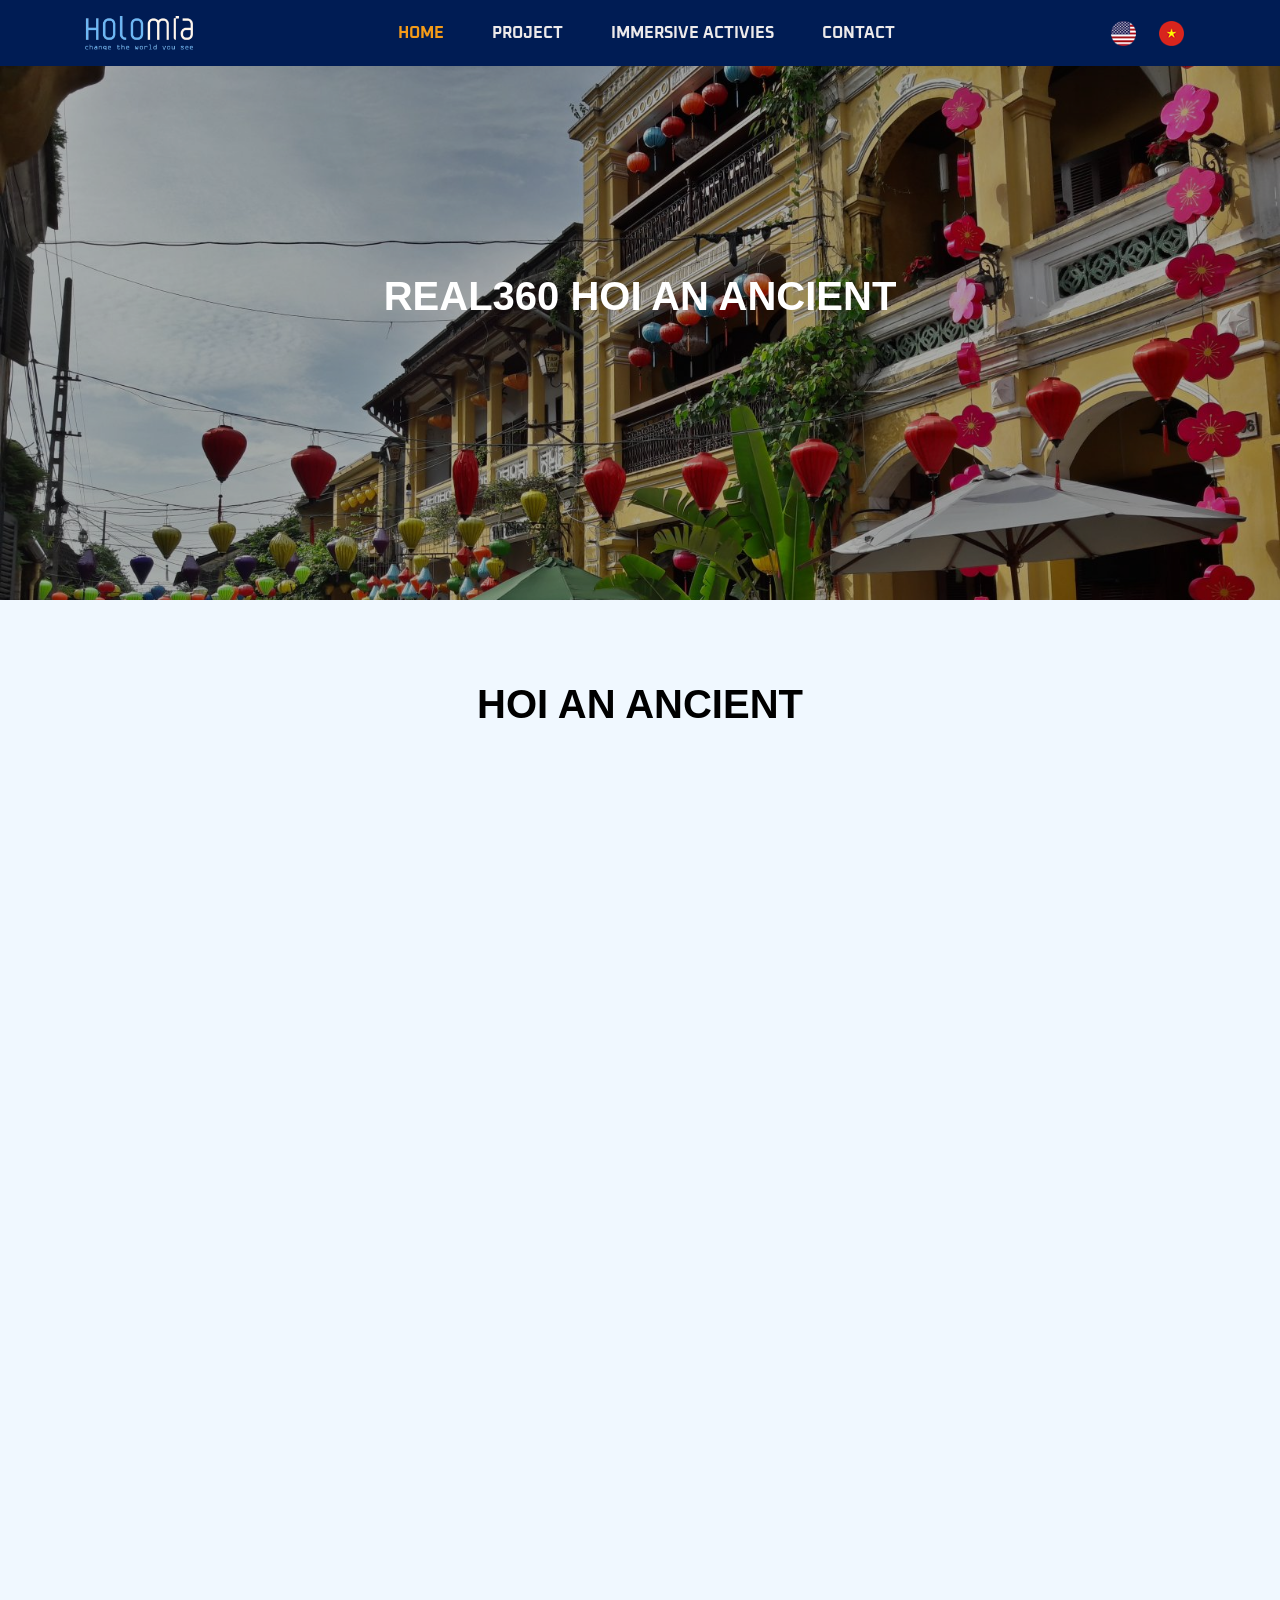
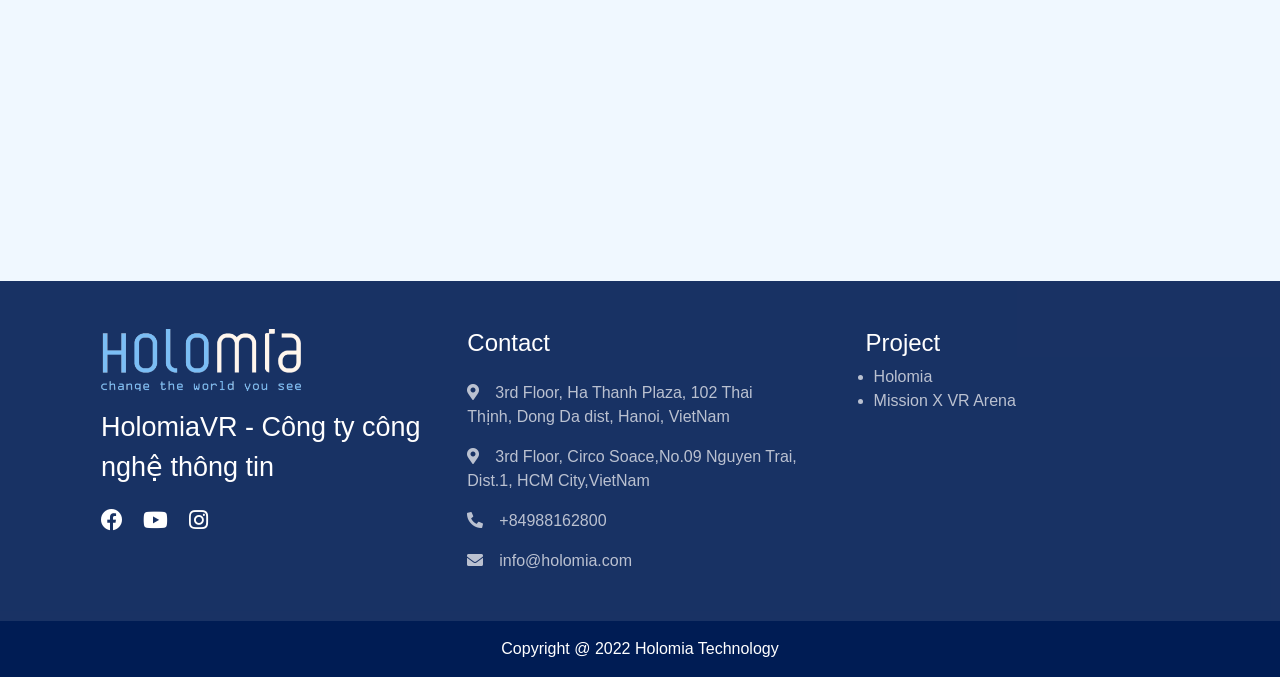
<file: real360-hoian-ancient.html>
<!doctype html>
<html lang="en">
  <head>
    <title>Holomia</title>
    <!-- Required meta tags -->
    <meta charset="utf-8">
    <meta name="viewport" content="width=device-width, initial-scale=1, shrink-to-fit=no">
    <link rel="stylesheet" href="assets/css/style.css">
    <link rel="stylesheet" href="assets/css/reponsive.css">
    <link rel="stylesheet" href="https://cdnjs.cloudflare.com/ajax/libs/font-awesome/5.15.4/css/all.min.css">
    <link rel="stylesheet" href="https://cdnjs.cloudflare.com/ajax/libs/animate.css/4.1.1/animate.min.css"/>
    <link rel="preconnect" href="https://fonts.googleapis.com">
    <link rel="preconnect" href="https://fonts.gstatic.com" crossorigin>
    <link href="https://fonts.googleapis.com/css2?family=Merriweather:ital,wght@1,400;1,900&family=Montserrat:wght@200&family=Poppins:ital,wght@0,400;0,600;1,300&display=swap" rel="stylesheet">
    <link href="https://fonts.googleapis.com/css2?family=Merriweather:ital,wght@1,400;1,900&family=Montserrat:wght@200&family=Oxanium&family=Poppins:ital,wght@0,400;0,600;1,300&display=swap" rel="stylesheet">
    <link href="https://fonts.googleapis.com/css2?family=Metrophobic&family=Oxanium:wght@200&family=Podkova&family=Poppins&display=swap" rel="stylesheet">
    <!-- <link href="https://fonts.googleapis.com/css2?family=Metrophobic&family=Open+Sans:ital,wght@1,300&family=Oxanium:wght@200&family=Podkova&family=Poppins&family=Roboto:wght@100&display=swap" rel="stylesheet"> -->
    
    <!-- Bootstrap CSS -->
    <link rel="icon" href="assets/img/logo_icon_favicon.png">
    <link href="https://unpkg.com/aos@2.3.1/dist/aos.css" rel="stylesheet">
    <link rel="stylesheet" href="https://stackpath.bootstrapcdn.com/bootstrap/4.3.1/css/bootstrap.min.css" integrity="sha384-ggOyR0iXCbMQv3Xipma34MD+dH/1fQ784/j6cY/iJTQUOhcWr7x9JvoRxT2MZw1T" crossorigin="anonymous">
  </head>
    <style>
        .bg-dark{
            background-color: #06152D !important;
            
        }
        .nav-link {
            color:#fff !important;
        }
    </style>
  <body>
    <header>
        <div id="header">
            <div class="container">
                <div class="nav_header">
                    <div class="menu-pc">
                        <div id="nav_sticky" class="menu-content overlay">
                            <div class="logo-menu-pc">
                                <a href="index.html"><img src="assets/img/logoxanhh.png" class="logo-holo logo-pc img-fluid" alt=""></a>
                            </div>
                            <nav class="menu-demo">
                                <ul class="list-menu">
                                    <li class="menu__item">
                                       
                                        <a href="index.html" class="menu__link  active">Home</a>
                                    </li>
                                    <li class="menu__item to-left dropdown">
        
                                        <a href=""  class="menu__link ">Project </a>
                                        <div class="dropdown-content">
                                            <a href="https://missionxvr.com/index" class="drop_link" target="_blank">Mission X</a>
                                            
                                        </div>
                                    </li>
                                    <li class="menu__item to-left">
        
                                        <a href="page/immersive.html" class="menu__link ">Immersive Activies</a>
        
                                    </li>
                                    <li class="menu__item to-left">
                                        <a href="page/contact.html" class="menu__link menu_news ">Contact </a>
                                    </li>
                                    
                                </ul>
                                <ul class="list-language">
                                    <li class="menu__item to-left menu-language">
                                        <a href="" class="menu__link menu_news "><img src="assets/img/en.png" class="img-fluid logo_language" alt=""> </a>
                                    </li>
                                    <li class="menu__item to-left menu-language">
                                        <a href="" class="menu__link menu_news "><img src="assets/img/vn.png" class="img-fluid logo_language" alt=""> </a>
                                    </li>
                                </ul>
                                
                                
                            </nav>
                        </div>
                    </div>
                
                    <div class="menu-mobile mean-container">
                        
                        <div class="mean-bar">
                            <div class=" logo-mobile">
                                <div class="logo-menu">
                                    <a href="index.html"><img src="assets/img/logoxanhh.png" class="logo-holo img-fluid" alt=""></a>
                                </div>
                                <!-- <div class="open-menu">
                                    <i class="fas fa-bars"></i>
                                </div> -->
                                <div class="logo-close"  aria-expanded="false" data-toggle="collapse" data-target="#menusilde">
                                    <span  class="meanmenu-reveal meanclose" >X</span>
                                    <i class="fas fa-bars open-menu"></i>
                                </div>
                                
                            </div>
                            <nav class="mean-nav collapse"  id="menusilde"><nav class="mean-nav">
                                <ul>
                                    <li>
                                        <a href="index.html">Home</a>
                                    </li>
                                    <li class="dropdown-mobile">
                                        <!-- <a target="_blank" href="https://missionxvr.com/index">Project</a> -->
                                        <a class="">Project </a>
                                        <div class="dropdown-content-mobile">
                                            <a href="https://missionxvr.com/index" class="drop_link" target="_blank">Mission X</a>
                                            
                                        </div>
                                    </li>
                                    <li>
                                        <a href="page/immersive.html">Immersive Activies</a>
                                    </li>
                                    <li>
                                        <a href="page/contact.html">Contact</a>
                                    </li>
                                    <li class="language">
                                        <a href="" class="link-language"><img src="assets/img/en.png" class="img-fluid" alt=""></a>
                                        <a href="" class="link-language"><img src="assets/img/vn.png" class="img-fluid" alt=""></a>
                                    </li>
                                </ul>
                            </nav>
                        </div>
                    </div>
                </div>
                
            </div>
            
        </div>

    </header>
    <!-- video -->
    <div id="video_page">
        <div class="text-block">
            <div class="text-container">
                <h1 class="title text-white">REAL360 HOI AN ANCIENT</h1>
                <!-- <span class="text-white ">Holomia là nên tảng thực tế ảo cho phép bạn học hỏi và trải nghiệm một cách trực quan qua góc nhìn VR, 360 độ</span>
                <button class="btn-create-room">Create Room</button> -->
            </div>
        </div>
       <img src="assets/img/hoian/bg.jpg" alt="">
    </div>

    <!-- section3 -->
    <div class="section3">
        <div class="container">
            <div class="row text_center">
                <h1 class="title " id="title-overview">Hoi An Ancient </h1>
                
            </div>
            <div class="row">
                <div class="col-6">
                    <div class="overview" data-aos="fade-down">
                        <a href="http://holomia.com/Gallery/Ancient/Real360_chua_cau.html">
                            <img src="assets/img/hoian/thumb_1.jpg" class=" img_fluid" alt="">
                            <h4 class="text-black">Japanese Covered Bridge</h4>
                        </a>
                    </div>
                </div>
                <div class="col-6">
                    <div class="overview" data-aos="fade-down">
                        <a href="http://holomia.com/Gallery/Ancient/Real360_bao_tang_van_hoa_dan_gian.html">
                            <img src="assets/img/hoian/thumb_2.jpg" class=" img_fluid" alt="">
                            <h4 class="text-black"> Museum Of Folk Culture</h4>
                        </a>
                    </div>
                </div>

                <div class="col-6">
                    <div class="overview" data-aos="fade-down">
                        <a href="http://holomia.com/Gallery/Ancient/Real360_bao_tang_gom_su_mau_dich.html">
                            <img src="assets/img/hoian/thumb_3.jpg" class=" img_fluid" alt="">
                            <h4 class="text-black">Museum Of Trade Ceramics</h4>
                        </a>
                    </div>
                </div>
                <div class="col-6">
                    <div class="overview" data-aos="fade-down">
                        <a href="http://holomia.com/Gallery/Ancient/Real360_nha_co_duc_an.html">
                            <img src="assets/img/hoian/thumb_4.jpg" class=" img_fluid" alt="">
                            <h4 class="text-black"> Duc An Old House</h4>
                        </a>
                    </div>
                </div>


                <div class="col-6">
                    <div class="overview" data-aos="fade-down">
                        <a href="http://holomia.com/Gallery/Ancient/Real360_nha_co_tan_ky.html">
                            <img src="assets/img/hoian/thumb_5.jpg" class=" img_fluid" alt="">
                            <h4 class="text-black">Tan Ky Old House</h4>
                        </a>
                    </div>
                </div>
                <div class="col-6">
                    <div class="overview" data-aos="fade-down">
                        <a href="http://holomia.com/Gallery/Ancient/Real360_quan_cong_mieu.html">
                            <img src="assets/img/hoian/thumb_6.jpg" class=" img_fluid" alt="">
                            <h4 class="text-black">Quan Cong Temple</h4>
                        </a>
                    </div>
                </div>

                <div class="col-6">
                    <div class="overview" data-aos="fade-down">
                        <a href="http://holomia.com/Gallery/Ancient/Real360_bao_tang_sa_huynh.html">
                            <img src="assets/img/hoian/thumb_7.jpg" class=" img_fluid" alt="">
                            <h4 class="text-black">Museum Of Sa Huynh Culture</h4>
                        </a>
                    </div>
                </div>
                <div class="col-6">
                    <div class="overview" data-aos="fade-down">
                        <a href="http://holomia.com/Gallery/Ancient/Real360_hoi_quan_phuoc_kien.html">
                            <img src="assets/img/hoian/thumb_8.jpg" class=" img_fluid" alt="">
                            <h4 class="text-black"> Phuoc Kien Assembly Hall</h4>
                        </a>
                    </div>
                </div>
                <div class="col-6">
                    <div class="overview" data-aos="fade-down">
                        <a href="http://holomia.com/Gallery/Ancient/Real360_quan_cong_mieu.html">
                            <img src="assets/img/hoian/thumb_6.jpg" class=" img_fluid" alt="">
                            <h4 class="text-black">Quan Cong Temple</h4>
                        </a>
                    </div>
                </div>

                <div class="col-6">
                    <div class="overview" data-aos="fade-down">
                        <a href="http://holomia.com/Gallery/Ancient/Real360_bao_tang_sa_huynh.html">
                            <img src="assets/img/hoian/thumb_8.jpg" class=" img_fluid" alt="">
                            <h4 class="text-black">Museum Of Sa Huynh Culture</h4>
                        </a>
                    </div>
                </div>
                <div class="col-6">
                    <div class="overview" data-aos="fade-down">
                        <a href="http://holomia.com/Gallery/Ancient/Real360_hoi_quan_phuoc_kien.html">
                            <img src="assets/img/hoian/thumb_9.jpg" class=" img_fluid" alt="">
                            <h4 class="text-black"> Phuoc Kien Assembly Hall</h4>
                        </a>
                    </div>
                </div>
                <div class="col-6">
                    <div class="overview" data-aos="fade-down">
                        <a href="http://holomia.com/Gallery/Ancient/Real360_hoi_quan_ngu_bang.html">
                            <img src="assets/img/hoian/thumb_9.jpg" class=" img_fluid" alt="">
                            <h4 class="text-black">Ngu Bang Assembly Hall</h4>
                        </a>
                    </div>
                </div>
            </div>
        </div>
    </div>

    <!-- footer -->
    <footer>
        <div class="company">
            <div class="container">
                <div class="row">
                    <div class="company-information">
                        <img src="assets/img/logoxanhh.png" class="img-fluid logo_company" alt="">
                        <span class="title-company">HolomiaVR - Công ty công nghệ thông tin</span>
                        <div class="link-icon">
                            <a href=""><i class="fab fa-facebook"></i></a>
                            <a href=""><i class="fab fa-youtube"></i></a>
                            <a href=""><i class="fab fa-instagram"></i></a>
                        </div>
                    </div>
                    <div class="company-contact">
                        <h4>Contact</h4>
                        <div class="contact">
                            <span><i class="fas fa-map-marker-alt pr-3"></i>3rd Floor, Ha Thanh Plaza, 102 Thai Thịnh, Dong Da dist, Hanoi, VietNam</span>
                            <span><i class="fas fa-map-marker-alt pr-3"></i>3rd Floor, Circo Soace,No.09 Nguyen Trai, Dist.1, HCM City,VietNam</span>
                            <span><i class="fas fa-phone-alt pr-3"></i>+84988162800</span>
                            <span><i class="fas fa-envelope pr-3"></i>info@holomia.com</span>
                        </div>
                    </div>
                    <div class="company-project">
                        <h4>Project</h4>
                        <ul>
                            <li>
                                <a href="index.html">Holomia</a>
                            </li>
                            <li>
                                <a href="https://missionxvr.com/index">Mission X VR Arena</a>
                            </li>
                        </ul>
                    </div>
                </div>
               
            </div>
        </div>
        <div class="footer_copyright">
            <div class="container">
                <div class="row">
                    <div class="col-lg-12">
                        <div class="left_end">
                            Copyright @ 2022 Holomia Technology
                        </div>
                        
                    </div>
                </div>
            </div>       
        </div>
    </footer>
   
    
    <!-- Optional JavaScript -->
    <!-- jQuery first, then Popper.js, then Bootstrap JS -->
    <script src="https://code.jquery.com/jquery-3.3.1.slim.min.js" integrity="sha384-q8i/X+965DzO0rT7abK41JStQIAqVgRVzpbzo5smXKp4YfRvH+8abtTE1Pi6jizo" crossorigin="anonymous"></script>
    <script src="https://cdnjs.cloudflare.com/ajax/libs/popper.js/1.14.7/umd/popper.min.js" integrity="sha384-UO2eT0CpHqdSJQ6hJty5KVphtPhzWj9WO1clHTMGa3JDZwrnQq4sF86dIHNDz0W1" crossorigin="anonymous"></script>
    <script src="https://stackpath.bootstrapcdn.com/bootstrap/4.3.1/js/bootstrap.min.js" integrity="sha384-JjSmVgyd0p3pXB1rRibZUAYoIIy6OrQ6VrjIEaFf/nJGzIxFDsf4x0xIM+B07jRM" crossorigin="anonymous"></script>
    
    <script src="https://unpkg.com/aos@2.3.1/dist/aos.js"></script>
    <script src="assets/js/main.js"></script>
   
</body>
</html>
</file>
<file: assets/css/style.css>
/* body */
.language{
    display: flex;
}
.link-language{
    width: 20% !important;
}
.logo_language{
    height: 25px !important;
}
h1{
    color:#ffffff;
}
.row{
    margin-right: 0px !important;
    margin-left: 0px !important;
}
.title{
    text-transform: uppercase;
    /* color:black; */
    font-family: 'Roboto', sans-serif;
    font-weight: 600;
}
a{
    text-decoration: none !important;
    color:#fff !important;
}
li{
    /* list-style: none; */
}
.text-black{
    color:black;
}
.text-font{
    font-family: 'Poppins', sans-serif;
}
/* menu - header */
.menu__link.active{
    color:#f49b18 !important;
   
}
.menu__item:hover .menu__link{
    color:#f49b18 !important;
}
.mean-nav{
    transition: 0.5s;
    /* -webkit-animation: 1s hieuungmenu forwards; */
}
.dropdown-content-mobile a{
    transition: 0.5s;
    border-top:0 !important;
}
.mean-nav a{
    font-size: 16px;
    font-family: 'Poppins', sans-serif;
    font-weight: 600;

}.menu__link{
    font-family: 'Oxanium', cursive;
    color:#EDEAEA !important;
    font-size: 16px !important;
    line-height: 1 !important;
    font-weight: 700 !important;
}
.dropdown {
    position: relative;
    display: inline-block;
  }
.dropdown-content {
    display: none;
    position: absolute;
    background-color: #001C54;
    min-width: 160px;
    box-shadow: 0px 8px 16px 0px rgba(0,0,0,0.2);
    z-index: 1;
    /* border:1px solid rgb(117, 109, 109); */
  }
.dropdown-content a {
   
    padding: 12px 16px;
    text-decoration: none;
    display: block;
   
    font-family: 'Oxanium', cursive;
    color:#EDEAEA !important;
    font-size: 16px !important;
    line-height: 1 !important;
    font-weight: 600 !important;
  }
  .drop_link:hover{
    color:#f49b18 !important;
  }
  .dropdown:hover .dropdown-content {display: block;}

  .dropdown-content-mobile{
    /* position: relative;
    height: 100%; */
    margin-left: 5%;
    border-top: 0 !important;
    display: none;
  }
  .dropdown-content-mobile a{
    border-top:0;
  }

/* footer */
.company{
    background-color: #001C54;
    opacity: 90%;
    padding:3rem 0rem;
}
.company-information{
    width: 33%;
    display: block;
    padding:0rem 1rem;
}
.title-company{
    display: block;
    margin-top:1rem;
    color:#ffffff;
    font-size: 27px;
}
.logo_company{
    width: 200px;
}
.link-icon{
    margin-top:1rem;
}
.link-icon a{
    padding-right:1rem;
    font-size: 22px;
}
.company-contact{
    width: 33%;
    padding:0rem 1rem;
}
.company-contact h4{
    color:#ffffff;
}
.contact span{
    display: block;
    color: rgba(255, 255, 255, 0.7) ;
    padding-top:1rem;
}
.company-project{
    width: 33%;
    padding:0rem 1rem;
}
.company-project h4{
    color:#ffffff;
    padding-left:2rem;
}
.company-project ul{
    color: rgba(255, 255, 255, 0.7) ;
}
.company-project a{
    color: rgba(255, 255, 255, 0.7) !important;
}
.company-project ul li a:hover{
    color:#f49b18 !important;
}

.footer_copyright{
    background-color: #001C54;
    padding:1rem 0rem;
    color:#ffffff;
}
.left_end{
   text-align: center;
    font-weight: 500;
}
.right_end {
    float: left;
    width: 50%;
    text-align: right;
    font-weight: 500;
}
.right_end a {
    padding-right: 2rem;
    color: #ffff;
}
.right_end a:hover{
    color:#f49b18 !important;
}

/* page home */
/* video */
#myVideo{
    position: absolute;
    width: 100%;
   
}

#video_page{
    width: 100%;
    padding:0;
    position: relative;
    height: 600px;
}
#video_page .text-block{
    position: absolute;
    width: 100%;
    height: 100%;
    display: flex;
    justify-content: center;
    align-items: center;
    z-index: 10;
    background: #00000052;
}
.video_gl iframe {
    height: 175% !important;
    max-height: 175% !important;
    width: 120% !important;
    max-width: 120% !important;
    left: -10% !important;
}
.video_gl {
    position: relative;
}
.video_gl::after {
    content: "";
    background: black;
    opacity: 0;
    position: absolute;
    top: 0;
    bottom: 0;
    right: 0;
    left: 0;
    z-index: 3;
}
.text-container{
    text-align: center;
}
#video_page h1{
    font-weight: 700;
    text-transform: uppercase;
}
#video_page span {
    font-size: 16px;
    display: block;
    width: 55%;
    margin: auto;
    margin-bottom:1.5rem;
    font-family: 'Open Sans', sans-serif;
    font-style: italic;
    font-weight: 300;
}
.btn-create-room{
    border:0;
    padding:0.7rem;
    border-radius:12px;
    color:#f49b18;
    font-size: 20px;
    font-weight: 500;
    background-color: #00000000;
    text-transform: uppercase;
    letter-spacing: 0.08em;
}
.btn-create-room:hover{
    background-color: #002A5E;
    color:#fff;
}

/* section2 */
.section2{
    position: relative;
    background-color: #001C54;
    /* background-color: #06152D; */
    padding:5rem 0rem;
}
.col-text{
    width: 50%;
    display: block;
}
.col-text span{
    color:#ffffff;
    /* letter-spacing: 0.08em; */
    font-size: 22px;

}
.text_center{
    text-align: center;
    justify-content: center;
}
.text{
    width: 300px;
    margin-top: 3rem;
}
.btn-our{
    margin-top: 3rem;
    border: 1px solid #ffffff;
    background-color: #001C54;
    color: #ffffff;
    padding:0.7rem 2rem;
    font-size: 18px;
    font-weight: 600;
    margin-bottom: 1rem;
}
.btn-our:hover{
    background-color: #F0F8FF;
    color: black;
}
.col-img{
    width: 50%;
}
.col-img img{
    height:300px;
    width: 100%;
    object-fit: cover;
}
.line{
    width: 400px;
    color: #ffffff;
    z-index: 20;
    /* padding-bottom: 2rem; */
    margin: initial;
    margin-top: 3rem;
    border-top: 1px solid #f8f9fa;
    
}
/* section3 */
.section3{
    position: relative;
    background-color: #F0F8FF;
    padding:5rem 0rem;
    
}
#title-overview{
    color:black;;
}
.title_section3{
    display: block !important;
}

.section3 span{
   
    width: 300px;
    
}
.col-overview-left{
    width: 50%;
}
.col-overview-right{
    width: 50%;
}
.overview {
   margin-top:5rem;
    text-align: center;
}
.overview h4{

    margin-top:2rem;
}
.learn-more{
    justify-content: end;
    text-align: end;
    margin-top:2rem;
  
}
.learn-more span:hover{
  
    letter-spacing: 0.08em;
    transition: inherit;
    font-family: 'Montserrat', sans-serif;
}
.learn-more span{
  
}
.icon_learnMore{
    font-size: 20px;
   
    margin-left:8px;
}
#content-overview{
    animation: fadeInLeft; 
    animation-duration: 1s;
}
/* view-project */
.container-fluid .main-view1{
    position: relative;
}
.container-fluid{
    padding-right:0 !important;
    padding-left:0 !important;
}
.main-view1{
    height:50vh;
    box-sizing:content-box;
}
.main-view1 .background-educational{
    background-image :url(../img/bground1.jpg);
    background-position:center;
    background-size:cover;
    background-attachment:fixed;
    object-fit: cover;
    position: absolute;
    left:0;
    top:0;
    right:0;
    bottom:0;
    opacity:1;
    filter:brightness(80%);
    z-index: -1;
}
.view-content1{
    padding-top:6rem;
    width:600px;
    padding-left:4rem;
    color:#ffffff;
}
.view-content1 span {
    color: rgba(255, 255, 255, 0.7) ;
}
.view{
    padding-top:2rem;
}
.icon-view{
    padding-left:1rem;
}
/* main-view2 */
.container-fluid .main-view2{
    position: relative;
}

.main-view1 .background-game{
    background-image :url(../img/bground2.jpg);
    background-position:center;
    background-size:cover;
    background-attachment:fixed;
    object-fit: cover;
    position: absolute;
    left:0;
    top:0;
    right:0;
    bottom:0;
    opacity:1;
    filter:brightness(80%);
    z-index: -1;
}
/* latest new */
.lastest-news{
    /* background-color: #F0F8FF; */
    padding:3rem 0rem;
    background-color: #001C54;
}
.view-all-blog{
    float: right !important;
}
.link-view-blog {
    padding:0.7rem 1.3rem;
    background-color: #3279E6;
    border-radius:20px;
    text-transform: uppercase;
    font-weight: 600;
}
.link-view-blog:hover{
    background-color: #f49b18;
}
.list-news{

}
.item-news{
    width: 47%;
    border-radius: 18px;
    /* padding: 1rem; */
    background-color: #ffff;
    display: flex;
    height:auto;
    margin-top:2rem;
    margin-right:1.5rem
}
.img-news{
    width: 40%;
    object-fit: cover;
    border-bottom-left-radius: 18px;
    border-top-left-radius: 18px;

}
.link-read-more:hover{
    background-color: #f49b18;
}
.content-news{
    width: 60%;
    padding:1rem;
}
.title-news{
    margin-top:1rem;
}
.title-news a{
    color:black !important;
}
.read-more-laster{
    width: fit-content;
    position: relative;
    margin-top:1rem;
}
.link-read-more{
    display: block;
    border:0;
    padding:0.5rem 1rem;
    background-color: #0755B5;
    width: auto;
    border-radius:12px;
}

.read-more{
    width: 100%;
    text-align: center;
    padding-top:2rem;
}
.btn-readmore{
    margin-top: 3rem;
    border: 1px solid #ffffff;
    background-color: #001C54;
    color: #ffffff;
    padding:0.7rem 2rem;
    font-size: 18px;
    font-weight: 600;

}
.btn-readmore:hover{
    background-color: #f49b18;
    color:#fff;
}

/* page about us */
.text1{
    color:black;
}
.icon-video{
    margin-top:2rem;
    display: flex;
}
.icon-video i{
    font-size: 32px;
    margin-right:1rem;
}
.icon-video a{
    margin-top: 0.2rem;
    color:black !important;
    font-size: 18px;
    font-weight: 600;
}
.icon-video:hover{
    color:#0755B5;
}
.icon-video:hover .link-video{
    color:#0755B5 !important;
}

.company-overview{
    background-color: #ffff;
    padding:3rem 0rem;
    display: flex;
}
.company-gallery{
    display: flex;
}
.img-company-overview{
    width: 60%;
    padding: 0rem 2rem;
}
.text-company-overview{
    padding: 2rem 1rem;
    width: 40%;
}
.slider-for{
    height: 300px;
    position: relative;
}
.slick-list {
    height: 100%;
}
.slider-for .slick-list .slick-track img{
    height: 100%;
    object-fit: cover !important;
}
.slider-nav .slick-track{
    height: 150px;
    margin-top:1rem;
}
.slider-nav .slick-track img{
    margin-right:0.5rem;
    object-fit: cover;
}
.slick-prev, .slick-next{
    display: none !important;
}
.slick-dots{
    display: none !important;
}
.content-aboutus h1{
    color: #f49b18;
    font-weight: 700;
    text-transform: uppercase;
}
.container-fluid .main-about{
    position: relative;
}
.main-about{
    height:60vh;
    box-sizing:content-box;
}
.main-about .background-aboutus{
    background-image :url(../img/boutus.jpg);
    background-position:center;
    background-size:cover;
    background-attachment:fixed;
    object-fit: cover;
    position: absolute;
    left:0;
    top:0;
    right:0;
    bottom:0;
    opacity:1;
    filter:brightness(80%);
    z-index: -1;
}
.content-aboutus{
    top: 50%;
    position: absolute;
    justify-content: center;
    text-align: center;
    margin: auto;
    width: 100%;
}
.content-aboutus h1{
    text-transform: uppercase;
}
.view-aboutus{
    background-color: #F0F8FF;
    padding:3rem 0rem;
}
.aboutus1 h1{
    color: black;
    text-align: center;
}
.content1{
    padding-top:2rem;
    width: 600px;
    margin: auto;
}
.content1 span{
    font-size: 25px;
    font-family: 'Poppins', sans-serif;
}
.view-img{
    height:800px;
    padding-top:3rem;
}
.view-img img{
    height:100%;
    width: 100%;
    /* object-fit: cover; */
}
.content-img{
    padding:2rem 0rem 0rem;
}
.content-img span{
    font-size: 25px;
    font-family: 'Poppins', sans-serif;
}
/* .aboutus2{
    padding:2rem;
}
.aboutus2-title{
   width: 40%;
}
.aboutus2-content{
    width: 60%;
   
}
.aboutus-content3{
    text-align: center;
}
.mission-of_Us{
    padding:2rem 2rem;
    background-color:#D9D9D9;
}
.aboutus2-title h2{
    text-align: center;
}
.aboutus2-content span {
    font-size: 25px;
    font-family: 'Poppins', sans-serif;
}
#tamnhin2{
    display: none; */
/* } */
.aboutus2-overview{
    background-color: #fff;
}
.aboutus2{
   
    background-color: #F0F8FF;
    padding-bottom: 3rem;
}
.aboutus2-overview{
    padding:3rem 0rem ;
}
.aboutus2-view{
    width: 30%;
    margin: 0rem 1rem;
}
.aboutus2-view img{
    height: 200px;
}
.view-1{
    display: block;
}
.link-view-1{
    color:#002A5E !important;
    font-size: 18px !important;
    font-weight: 600;
    display: block;
    margin:1rem 0rem;
}
.aboutus2 h1{
    text-align: center;
    padding:2rem 0rem;
}
.aboutus2-left{
    width: 47%;
    padding:1.5rem;
    background-color: #fff;
    margin-right:2rem
}
.content-left h5{
    margin:1.5rem 0rem;
}


/* CONTACT */
.page-contact{
    background-color: #F0F8FF;
    padding: 3rem 0rem;
    

}
.single_page_contact{
    width: 100%;
    /* height: 100%; */
    position: absolute;
    top: 50%;
    color:#fff;
}
.page-contact h1{
    color:black;
    margin: auto;
}
.icon-contact{
    top:50%;
   
}
.icon-contact i{
    font-size: 30px;
    color:#fff;
}
.form_contact{
    margin-top:2rem;
}
.form-group{
    width: 50%;
    margin: auto;
    margin-top:1rem;
}
.btn-sub{
    background-color: #3279E6;
    margin-top: 3rem;
    border: 1px solid #ffffff;

    color: #ffffff;
    padding:0.7rem 2rem;
    font-size: 18px;
    font-weight: 600;
}
.btn-sub:hover{
    background-color:#f49b18;

}
.immersive-1{
    width: 25%;
}







/* Immersive - activities */
.immersive-activities{
    position: relative;
    padding:0rem 0rem 3rem;
    margin-top:4rem;
    background-color:aliceblue ;
    /* padding-bottom: 3rem; */
}
#Video{
    width: 100%;
}
.immersive-img{
    width: 50%;
    margin-top:2%;
}
.immersive-img iframe{
    width: 100%;
    height:100%;
}
.immersive-content{
    width: 50%;
    padding:2rem 5rem;
    /* margin-top:5rem */

}
.text-immersive{
    width: 500px;
    justify-content: center;
    /* text-align: center; */
    margin: auto;
}
.text-immersive a{
    color:black !important;
}
.text-immersive h5{
    text-transform: uppercase;
}
.event-itinerary h1{
    text-align: center;
}

.event-itinerary{
    padding:4rem 4rem;
}
.event-itinerary h5{
    text-align: center;
    margin-bottom: 2rem;
}
/* .col{
    height:300px
}
.col-img{
    width: 33.33%;
    height: 100%;
    padding:0.2rem 0.2rem;
    overflow: hidden;
}
.col-img img{
    height: 100%;
    transition: 0.5s;
}
.col-img img:hover{
    transform: scale(1.2);
}
.col-img1{
    width: 50%;
    height: 100%;
    padding:0.2rem 0.2rem;
    overflow: hidden;
}
.col-img1 img{
    height: 100%;
    width: 100%;
    object-fit: cover;
    transition: 0.5s;
}
.col-img1 img:hover{
    transform: scale(1.2);
}
.col-img2-left{
    width: 60%;
    height:100%;
    padding:0.2rem 0.4rem;
    overflow: hidden;
}
.col-img2-left img{
    width: 100%;
    height:100%;
    object-fit: cover;
    transition: 0.5s;
}
.col-img2-left img:hover{
    transform: scale(1.2);
}
.col-img2-right{
    width: 40%;
    height:100%;
    padding:0.2rem 0.2rem;
    overflow: hidden;
}
.col-img2-right img{
    width: 100%;
    height:100%;
    transition: 0.5s;
}
.col-img2-right img:hover{
    transform: scale(1.2);
} */


/* holo event */
hr{
    margin-top: 0rem !important;
    margin-bottom: 0rem !important;
}
.holo-event{
    padding: 3rem 4rem;
}
.title-event-join{
    width: 100%;
    text-align: center;
}
.title-event-join h3{
    text-transform: uppercase;
}
.content-event-join{
    margin-top:2rem;
    justify-content: center;
    padding-bottom: 3rem;
   
}
.item-img{
    padding:1rem;
    border-radius:12px;
    
}

.item-event-join{
    width: 25%;
    /* border:1px solid #06152d00; */
    margin:1rem 2rem;
    background: #afb6bd21;
    border-radius: 15px;
}
.content-item{
    padding:0.5rem;
}
.time-event{
    font-size: 12px !important;
}
.content-item a{
    color:black;
}
.title-event{
    
    color:black !important;
}
.title-event span{
    font-size: 15px;
    padding:1rem 0rem;
}
.title-event span:hover{
    color:#f49b18;
  }
.icon-event a{
    color:black !important;
}
.icon-event i{
    color:black;
}
.icon-event{
    padding:0rem 2rem 1rem;
}
.icon-heart-event{
    text-align: end;
}
.img-event{
    height: 200px !important;
    width: 100%;
    object-fit: cover;
    border-radius:12px
}
.event-readmore{
    width: 100%;
    text-align: center;
}
/* .btn-event-readmore{
    border: 0;
    padding: 0.5rem 2rem;
    background: #06152D;
    border-radius: 10px;
    color:#ffffff;
} */

/* item - immersive */
.news_item_left h1{
    color:black;
}
.link_news a{
    color:#551A8B !important;
  }
  .img_news{
    width:100%;
    transition: 0.5s;
  }
  .img_news:hover{
    transform: scale(1.2);
  }
  .news_item{
    margin-top:10rem;
    padding:3rem 0;
  }
  .news_item{
    display: flex;
  }
  .news_item_left{
    width: 60%;
    display: block;
    padding-right: 3rem;
    padding-left: 3rem;
  }
  .news_item_right{
    width: 40%;
  }
  .list_item_right{
    border: 1px solid rgba(0,0,0,.1);
    padding:2rem;
    border-radius: 7px;
  }
  .list_item_right li{
    list-style: none;
  }
  .col_related_news{
    list-style: none;
  }
  .number_news{
    float: right;
  }
  .link_news{
    border-bottom: 1px solid rgba(0,0,0,.1);
    padding-top:2rem;
  }
  .title_related_news{
    color:#002A5E;
    font-weight: 600;
    margin-top:3rem;
  }
  .related_news{
    padding-left :0 ;
  }
  .col_related_news{
    border :1px solid rgba(0,0,0,.1);
    padding:1.5rem;
    margin-top:2rem;
  }
  .blog_post_news{
    border-top :1px solid rgba(0,0,0,.1);
    margin-top:3rem;
  }
  .item_blog_icon{
    display: flex;
  }
  .item_blog_icon li{
    padding-right:1.5rem;
    list-style: none;
  }
  .blog_share{
    display: flex;
    margin-top:2rem;
  
  }
  .blog_icon{
    color:#000;
  }
  .blog_nav {
    margin-top: 5rem;
    display: flex;
    width: 100%;
    position: relative;
    justify-content: space-between;
  }
  .blog_nav span{
    font-size: 12px;
    text-transform: uppercase;
    line-height: 1.85em;
      font-weight: 700;
      letter-spacing: .1em;
      color: #000 ;
      /* transition: color .3s,background-color .3s; */
  }
  .blog_previous , .blog_next{
    border-radius:30px;
    border :1px solid rgba(0,0,0,.1);
    padding: 0.5em 1.5em;
    background-color: #f5f7fa;
  }
  .prev i{
    padding-right:1rem;
    color:black;
  }
  
  .blog_previous:hover{
    background-color: #000000;
  }
  .blog_previous:hover .prev i{
    color:#ffff;
  }
  .blog_previous:hover .title_prev{
    color:#ffff;
  }
  .blog_next:hover{
    background-color: #000000;
  }
  .blog_next:hover .next i{
    color:#ffff;
  }
  .blog_next:hover .title_prev{
    color:#ffff;
  }
  .next i{
    padding-left:1rem;
    color:black;
  }
  
  .blog_next{
    float:right;
  }
  .blog_nav a{
    color:black;
  }
  .col_related_news {
    border: 1px solid rgba(0,0,0,.1);
    padding: 1.2rem;
    margin-top: 2rem;
}
  .img-left{
    width: 40%;
    float: left;
    overflow: hidden;
  }
  
  .text-event{
    width: 60%;
    padding-left:1rem;
  }
  .text-event a{
    color:black !important;
  }
  .der_news{
    height: 45px;
    overflow: hidden;
    margin-bottom: 10px;
    color: black;
    text-align: justify;
    -webkit-line-clamp: 2;
    display: -webkit-box;
    -webkit-box-orient: vertical;
  }
  .calendar{
    display: flex;
  }
  .left-news{
    font-size: 12px;
    color: #969696;
    float: left;
    padding-top: 5px;
  }
  .calendar a{
    background: #0755B5;
    color: white !important;
    padding: 5px 18px;
    text-transform: uppercase;
    border-radius: 4px;
    float: right;
    font-size: 12px;
    float: right;
    margin-left:1rem;
  }

  /* demo meunu */
  #header{
    background-color: #001C54;
    position: fixed;
    top: 0;
    width: 100%;
    display: block;
    transition: top 0.3s;
    z-index: 111;
    /* transition: top 0.2s ease-in-out; */
  }
  .logo{
    height: 100%;
    margin-top: 0;
  }
  #header .container{
    height:100%;
    display: flex;
  }
  #nav_sticky{
    width: 100%;
  }
  .logo-holo{
    width: 120px;
  }
  .logo-menu-pc{
   float: left;
  }
  .menu-demo{
    float: right;
    right: 0;
    justify-content: end;
    width: inherit;
    display: flex;
  }
.list-language{
    display: flex;
    padding-left:0;
    margin-bottom: 0;
    padding-top: 0.3rem;
}
  .nav_header{
   
    
  }
  .list-menu{
    display:flex;
   margin: auto;
    padding-left:0;
    
    
  }
  .menu__item {
    padding:1rem 2rem;
    list-style: none;
  }
  #nav_sticky{
    margin-top:0%;
    display: flex;
    padding:1rem 0rem;
  }
  .menu__item a{
    font-size: 18px;
    font-weight: 600;
    text-transform: uppercase;

  }
  .logo-pc{
    margin-top: 0% !important;
  }
 
.menu-demo{
    /* width: 70%; */
}
.menu__item {
    padding: 0rem 1.5rem;
    list-style: none;
}
/* .menu-language-en{
    padding-right:0.7rem;
}
.menu-language-vn{
    padding-left:0.7rem;
} */
.menu-language{
    padding: 0rem 0.7rem;
}

  /* mobile */
#header{
    height:auto;
}
.nav_header{
    width: 100%;
}
.menu-mobile{
    display: none;
}
.logo-mobile{
    display: flex;
    width: 100%;
    justify-content: space-between;
}
.logo-menu{
    width: 60%;
}
.open-menu{
    color:#ffffff;
}
.close-menu{
    display: none;
}
.logo-close{
    text-align: end;
justify-content: end;
border: 1px solid #ffffff;
padding: 0.3rem 1rem;
margin-top: 4%;
margin-right: 5%;
cursor: pointer;
}
.logo-mobile span{
 color:#ffffff;
    text-align: end;
    right: 0px;
     left: auto; 
      text-indent: 0px; 
      font-size: 18px;
}
.mean-bar{
    padding-bottom: 4%;
}
.mean-nav{
    display: none;
   
}



  .logo-holo{
    margin-top:10%;
  }
  .mean-container .mean-bar {
    background: rgba(0, 0, 0, 0) none repeat scroll 0 0;
    float: left;
    position: relative;
    width: 100%;
    z-index: 99;
}
.mean-container .mean-nav ul {
    padding: 0;
    margin: 0;
    width: 100%;
    list-style-type: none;
}
.mean-container .mean-nav ul li {
    position: relative;
    float: left;
    width: 100%;
}
.mean-container .mean-nav {
    /* background: #1c1121 none repeat scroll 0 0; */
    background:    #001C54 none repeat scroll 0 0;
 
    float: left;
    margin-top: 15px;
    width: 100%;
}
.mean-container .mean-nav ul li a {
    border-top: 1px solid rgba(255, 255, 255, 0.15);
    color: #fff;
    display: block;
    float: left;
    margin: 0;
    padding: 10px 5%;
    text-align: left;
    text-decoration: none;
    text-transform: capitalize;
    width: 90%;
    font-size: 16px;
}


/*  gallery */
.event-itinerary{
    margin: 0;
  min-block-size: auto;
  padding: 5vmin;
}
.gallery-img{
    overflow: hidden;
  padding-block-start: 100%;
  position: relative;
}
.gallery-img img{
    block-size: auto;
  max-inline-size: 100%;
  vertical-align: middle;
}
  

/*  */
* {
    box-sizing: border-box;
  }
  
  /* body {
    margin: 0;
    min-block-size: 100vh;
    padding: 5vmin;
  }
   */
  img {
    block-size: auto;
    max-inline-size: 100%;
    vertical-align: middle;
  }
  
  /* Embed */
  
  .embed {
    overflow: hidden;
    padding-block-start: 100%;
    position: relative;
  }
  
  .embed--1-2 {
    padding-top: calc(100% / (1 / 2));
  }
  
  .embed--2-1 {
    padding-top: calc(100% / (2 / 1));
  }
  
  .embed--2-3 {
    padding-top: calc(100% / (2 / 3));
  }
  
  .embed > * {
    height: 100%;
    left: 0;
    object-fit: cover;
    padding: 0.25em;
    position: absolute;
    top: 0;
    width: 100%;
  }
  .embed img{
    height: 100%;
    left: 0;
    object-fit: cover;
    padding: 0.25em;
    position: absolute;
    top: 0;
    width: 100%;
  }
  
  /* Gallery  */
  
  .gallery {
    display: grid;
    margin-top:2%;
    grid-template-columns: repeat(8, 1fr);
    grid-template-rows: repeat(5, 1fr);
  }
  
  .gallery__item--h-2 {
    grid-column-end: span 2;
  }
  
  .gallery__item--h-3 {
    grid-column-end: span 3;
  }
  
  .gallery__item--v-2 {
    grid-row-end: span 2;
  }
  
  .gallery__item--v-3 {
    grid-row-end: span 3;
  }
  .gallery__item{
    overflow: hidden;
    transition: 0.5s;
  }
  
  .gallery__item img:hover{
    transform: scale(1.2);
    transition: 0.5s;
  }

  /* demo gallry about us */
  
  /* our -team */
  .our-team{
    background-color: #001C54;
    padding:3rem 0rem;
  }
  .our-team h1{
    text-align: center;
  }
  .row-team{
    justify-content: center;
  }
  .item-team{
    width: 23%;
    /* background-color: #fff; */
    padding: 1rem;
    margin-right:1.2rem;
    margin-top:1rem;
    /* border-radius:12px; */
  }
  .item-team:hover{
    border-radius: 12px;
    box-shadow: 0 19px 38px rgb(65 58 163 / 32%), 0 15px 12px rgb(0 0 0 / 22%);
    background-color: #1b1952;
  }
  .img-team{
    justify-content: center;
  }
  .avt-team{
    width: 100px;
    height: 100px;
    border-radius:50%;
  }
  .name-team{
    margin-top:2rem;
    text-align: center;
    color:#fff;
  }
  .bg-team{
    background-color: #fff;;
  }
</file>
<file: assets/css/reponsive.css>
/* min-width: 1025px (từ size này trở lên là danh cho desktop thông thường). */
@media all and (min-width:1025px){
     /* menu */
     .menu-pc{
        display: block;
    }
    .menu-mobile{
        display: none;
    }
    /* page home */
    #video_page h1{
        color:#f49b18;
        font-weight: 700;
    }
    .section2-img{
        width: 50%;
    }
    .line1 {
        width: 370px;
        color: #ffffff;
        z-index: 20;
        margin: initial;
        margin-top: 1rem;
        border-top: 1px solid #f8f9fa;
        margin-left: 1rem;
    }
    /* page about us */
    .content-img{
        /* padding:2rem 2.5rem; */
    }
    .aboutus2{
        /* padding:0rem; */
    }
    .mission-of_Us {
        margin-top: 2rem;
    }
    /* page immersive activies */
    .immersive-content{
        padding:1.5rem 2rem;
    }
    .text-immersive {
        width: 440px;
    }
    .item-event-join {
        width: 28%;
        margin: 1rem 1rem;
    }
    .icon-event {
        padding: 0rem 1rem 1rem;
    }
    .icon-event a{
        font-size: 13px;
    }
    .item-team{
        width: 23% !important;
    }
}

/* max-width: 1024px (máy tính bảng loại to, hiển thị chiều ngang) */
@media all and (max-width:1024px){
    /* menu */
    .menu-pc{
        display: block;
    }
    .menu-mobile{
        display: none;
    }
    /* page home */
    #video_page{
        height: 500px;
    }
    #video_page h1{
        font-size: 40px;
        font-weight: 700;
        color:#f49b18;
    }
    .section2-img{
        width: 50%;
    }
    .line1 {
        width: 350px;
      
        margin-left: 2rem;
    }
    .lastest-news h1{
        
    }
    .icon-view span{
        font-size: 15px;
    }
    .view-img {
        height: auto;
        padding-top: 3rem;
    }
    .content-img{
        padding:2rem 2rem;
    }
    .mission-of_Us{
        margin-bottom: 1rem;
    }
    .immersive-content {
        width: 50%;
        padding: 1rem 2rem;

    }
    .text-immersive {
        width: 430px;
    }
    .item-event-join {
        width: 30%;
        margin: 1rem 0.7rem;
    }
    .item-team {
        width: 30%;
    }
}

@media all and (min-width:992px){
    .menu-pc{
        display: block;
    }
    .menu-mobile{
        display: none;
    }
    /* home */
    .aboutus2-left {
        width: 45%;
    }
    .item-team {
        width: 30%;
    }
    .immersive-sec1{
        margin-top:5rem;
    }
}

@media all and (max-width:991px){
     /* menu */
     .menu-pc{
        display: none;
    }
    .menu-mobile{
        display: block;
    }
    #header{
        height:auto;
    }
    .nav_header{
        width: 100%;
    }
    /* home */
    .item-news {
        width: 46%;
    }
    .aboutus2-left {
        width: 45%;
    }
    .item-team{
        width: 30%;
    }
    /* immersive */
    .immersive-activities{
        margin-top:5rem;
    }
    .immersive-img {
        width: 100%;
        margin-top: 5%;
        height: 300px;
    }
    .immersive-content{
        width: 100%;
    }
    .icon-event{
        padding: 0.5rem 0.5rem 0.5rem ;
        font-size: 11px ;
    }

}
/* max-width: 800px (máy tính bảng, hiển thị chiều ngang) */
@media all and (max-width:800px){
    /* menu */
    .menu-pc{
        display: none;
    }
    .menu-mobile{
        display: block;
    }
    #header{
        height:auto;
    }
    .nav_header{
        width: 100%;
    }

    /* footer */
    .title-company{
        font-size: 24px;
    }
    .company-information {
        width: 36%;
    }
    .company-project {
        width: 31%;
        padding: 0rem 1rem;
    }
    /* page home */
    #video_page{
        height: 440px;
    }
    #video_page h1{
        font-size: 35px;
        color:#f49b18
    }
    .section2-img{
        width: 50%;
    }
    .title_section3 h1{
        font-size: 35px;
    }
    .section2{
        padding:3rem 0rem;
    }
    .btn-our{
        margin-bottom: 1rem;
    }
    .section3{
        padding:0rem 0rem 3rem;
    }
    .line1 {
        width: 250px;
        color: #ffffff;
        z-index: 20;
        margin: initial;
        margin-top: 0rem;
        border-top: 1px solid #f8f9fa;
        margin-left: 1rem;
    }
    .lastest-news h1{
        font-size: 35px;
        
    }
    .item-news{
        width: 45%;
    }
    .icon-view span{
        font-size: 13px;
    }
    .title-news h5{
        font-size: 1.05rem;
        margin-bottom: 1rem;
    }
    .read-more {
        padding-top:0rem;
    }
    .aboutus2-left {
        width: 45%;
    }

    /* page about us */
    .main-about {
        height: 50vh;
        box-sizing: content-box;
    }
    .content-aboutus h1{
        font-size: 35px;
    }
    .view-aboutus h1{
        font-size: 35px;
    }
    .view-img {
        height: auto;
        padding-top: 3rem;
    }
    .content1 span{
        font-size: 23px;
    }
    .content-img{
        padding:2rem 2rem;
    }
    .content-img span{
        font-size: 23px;
    }
    .aboutus2-title h2 {
        text-align: center;
        margin-top: 10%;
    }
    .mission-of_Us{
        margin-bottom: 1rem;
    }
    .aboutus2-content span{
        font-size: 23px;
    }
    .aboutus2-title3 h2{
        margin-top: 0%;
    }

    /* page immersive */
    .immersive-activities{
        margin-top:6rem;
    }
    .event-itinerary {
        padding: 2rem 2rem;
    }
    .immersive-img{
        width: 100%;
        height: 300px;
    }
    .immersive-content{
        width: 100%;
        padding: 2rem 2rem;
    }
    .text-immersive {
        width: 600px;
    }
    .holo-event {
        padding: 2rem 2rem;
    }
    .title-event-join h1{
        font-size: 35px;
    }
    .item-event-join {
        width: 45%;
        margin: 1rem 1rem;
    }
   

    /* page contact */
    .page-contact h1{
        font-size: 35px;
    }
    .icon-contact i {
        font-size: 25px;
    }
    .form-group {
        width: 75%;
    }
    .item-team {
        width: 30%;
    }
}

/*  max-width: 768px (máy tính bảng loại to, hiển thị chiều dọc)*/
@media all and (max-width:768px){
    /* menu */
    .menu-pc{
        display: none;
    }
    .menu-mobile{
        display: block;
    }
    #header{
        height:auto;
    }
    .nav_header{
        width: 100%;
    }
     /* footer */
     .title-company{
        font-size: 24px;
    }
    .company-information {
        width: 36%;
    }
    .company-project {
        width: 31%;
        padding: 0rem 1rem;
    }
    /* page home */
    #video_page{
        height: 440px;
    }
    #video_page h1{
        font-size: 35px;
        color:#f49b18
    }
    .section2-img{
        width: 50%;
    }
    .title_section3{
        padding-top:2rem;
    }
    .title_section3 h1{
        font-size: 35px;
    }
    .section2{
        padding:3rem 0rem;
    }
    .col-text {
        width: 100%;
        display: block;
    }
    .section2-img{
        width: 100%;
    }
    .section3{
        padding:0rem 0rem 3rem;
    }
    .line1 {
        width: 250px;
        color: #ffffff;
        z-index: 20;
        margin: initial;
        margin-top: 0rem;
        border-top: 1px solid #f8f9fa;
        margin-left: 1rem;
    }
    .lastest-news h1{
        font-size: 35px;
       
    }
    .item-news {
        width: 45%;
    }
    .icon-view span{
        font-size: 13px;
    }
    .title-news h5{
        font-size: 1.05rem;
        margin-bottom: 1rem;
    }
    .read-more {
        padding-top:0rem;
    }
    .aboutus2-left{
        width: 43%;
    }

    /* page about us */
      /* about us */
      .company-gallery {
        display: block;
    }
    .text-company-overview {
        padding: 1rem 0rem;
        width: 100%;
    }
    .img-company-overview{
        width: 100%;
        padding:1rem 0rem 0rem;
    }
    .slider-for {
        height: auto;
       
    }
    .slider-for .slick-list .slick-track img{
       width: 100%;
        object-fit: cover !important;
    }
    .slider-nav .slick-track{
        height: 200px;
      
    }
    .aboutus2{
        padding-bottom: 2rem;
    }
    .aboutus2-view{
        width: 45%;
        margin-top:1rem;
    }
    /*  */
    .aboutus2-view img {
        height: auto;
        width: 100%;
    }

    /* page immersive */
    .immersive-activities{
        margin-top:6rem;
    }
    .event-itinerary {
        padding: 2rem 2rem;
    }
    .immersive-img{
        width: 100%;
        height: 300px;
    }
    .immersive-content{
        width: 100%;
        padding: 2rem 2rem;
    }
    .text-immersive {
        width: 600px;
    }
    .holo-event {
        padding: 2rem 2rem;
    }
    .title-event-join h1{
        font-size: 35px;
    }
    .item-event-join {
        width: 43%;
        margin: 1rem 1rem;
    }
    .icon-event {
        padding: 0.5rem 1rem;
        font-size: 11px;
    }

    /* page contact */
    .page-contact h1{
        font-size: 35px;
    }
    .icon-contact i {
        font-size: 25px;
    }
    .form-group {
        width: 75%;
    }
    /*  */
    .title{
        font-size: 35px !important;
    }
    /* our team */
    .item-team{
        width: 45%;
    }
}


/* max-width: 600px (máy tính bảng, hiển thị chiều dọc) */
@media all and (max-width:600px){
/* menu */
.menu-pc{
    display: none;
}
.menu-mobile{
    display: block;
}
#header{
    height:auto;
   
    /* position: fixed;
    top: 0;
    left: 0;
    right: 0;
    transition: top 0.2s ease-in-out;
    z-index: 100; */
}
.nav_header{
    width: 100%;
}
    /* footer */
    .company-information{
        width: 50%;
    }
    .company-contact {
        width: 50%;
        padding: 0rem 1rem;
    }
    .company-project {
        width: 50%;
        padding: 1rem 1rem;
    }
    .left_end {
       
        font-weight: 400;
        font-size: 14px;
    }
    .right_end{
        width: 40%;
        font-weight: 400;
        font-size: 14px;
        margin-top:0rem;

    }

    /* page-home */
    #video_page{
        height: 330px;
    }
    #video_page h1{
        font-size: 25px !important;
        color: #f49b18;
        font-weight: 700;
    }
    #video_page span{
        display: n;
    }
    .section2{
        padding:2rem 0rem;
    }
    .section2-img{
        width: 100%;
        margin-top:2rem;
    }
    .col-text{
        width: 100%;
    }
    .col-img{
        width: 100%;
        margin-top:1rem;
    }
    .section3{
        padding:2rem 0rem;
    }
    #title_overview{
        font-size: 35px;
    }
    .view-content1{
        width: 500px;
    }
    .view-content h1{
        font-size: 35px;
    }
    .line1 {
        width: 400px;
        margin-top: 0rem;
        margin-left: 1rem;
    }
    .lastest-news h1{
        font-size: 35px;
      
    }
    .item-news{
        width: 100%;
    }

    /* page about us */
      /* about us */
      .company-gallery {
        display: block;
    }
    .text-company-overview {
        padding: 1rem 0rem;
        width: 100%;
    }
    .img-company-overview{
        width: 100%;
        padding:1rem 0rem 0rem;
    }
    .slider-for {
        height: auto;
       
    }
    .slider-for .slick-list .slick-track img{
       width: 100%;
        object-fit: cover !important;
    }
    .slider-nav .slick-track{
        height: 50px;
      
    }
    .aboutus2{
        padding-bottom: 2rem;
    }
    .aboutus2-view{
        width: 100%;
        margin-top:1rem;
    }
    .aboutus2-left{
        width: 100%;
        margin:1rem 0rem 0rem;
    }
    .aboutus2-view img {
        height: auto;
        width: 100%;
    }
    /* page immersive activities */
    .immersive-activities{
        margin-top:5rem;
    }
    .immersive-img {
        width: 100%;
        height: 300px;
    }
    .immersive-content {
        width: 100%;
        padding: 2rem 2rem;
        /* margin-top: 5rem; */
    }
    .text-immersive {
        width: 400px;
       
    }
    .event-itinerary {
        padding: 2rem 2rem;
    }
    .col-img2-left{
        width: 50%;
    }
    .col-img2-right{
        width: 50%;
    }
    .col3{
        height: auto;
    }
    .col-img{ 
        margin-top: 0.5rem;
    }
    .holo-event {
        padding: 2rem 2rem;
    }
    .title-event-join  h1{
        font-size: 30px;
    }
    .item-event-join {
        width: 80%;
        margin: 1rem 0.3rem;
    }
    .icon-event{
        padding:0rem 0.7rem 1rem;
    }
    .icon-event a{
        font-size: 13px;
    }
    .gallery{
        margin-top:2rem;
    }

    /* page - contact */
    .page-contact h1{
        font-size: 30px;
    }
    .icon-contact a i{
        font-size: 20px;
    }
    .form-group {
        width: 75%;
       
    }
    .btn-sub {
        margin-top: 2rem;
        padding: 0.7rem 1.5rem;
        font-size: 16px;
    }
    /*  */
    .title{
        font-size: 30px !important;
    }
    /* our team */
    .item-team{
        width: 45%;
    }

}

/* max-width: 480px (điện thoại di động, hiển thị chiều ngang) */
@media all and (max-width:480px){
    .text-block{
        display: none !important;
       }
    /* menu */
    .menu-pc{
        display: none;
    }
    .menu-mobile{
        display: block;
    }
    #header{
        height:auto;
    }
    .nav_header{
        width: 100%;
    }
    /* footer */
    .company-information {
        width: 100%;
        display: block;
        padding: 1rem 1rem;
    }
    .title-company {
        font-size: 24px;
    }
    .company-contact {
        width: 100%;
        padding:1rem 1rem;
    }
    .company-project {
        width: 100%;
        padding: 1rem 1rem;
    }
    .company-project h4{
        padding-left: 0rem;
    }
    .company-project ul{
        padding-left:1rem;
    }
    .left_end {
       
        font-weight: 400;
        font-size: 14px;
    }
    .right_end{
        width: 40%;
        font-weight: 400;
        font-size: 14px;
        margin-top:0rem;

    }
    /* home */
    .line1{
        display: none;
       }
    #video_page{
        height: 270px;
    }
    #video_page h1{
        font-size: 25px;
        color: #f49b18;
        font-weight: 700;
    }
    .text-container{
        width: 400px;
        text-align: center;
    }
    .section2{
        padding: 2rem 0rem;
    }
    .section2-img{
        width: 100%;
        margin-top: 2rem;
    }
    .col-text{
        width: 100%;
    }
    .col-img{
        width: 100%;
        margin-top:1rem;
    }
    .text {
        width: 350px;
        margin-top: 2rem;
    }
    .section3{
        padding:2rem 0rem;
    }
    #title-overview{
        font-size: 30px;
    }
    .col-overview-left{
        width: 100%;
    }
    .col-overview-right{
        width: 100%;
    }
    .view-content1{
        padding-top: 3rem;
        width: 400px;
        padding-left: 2rem;
        color: #ffffff;
    }
    .line1{
        width: 300px;
        margin-left:1rem;
    }
    .lastest-news h1{
      
        font-size: 30px;
    }
    .item-news{
        width: 100%;
    }

    /* about us */
    .company-gallery {
        display: block;
    }
    .text-company-overview {
        padding: 1rem 0rem;
        width: 100%;
    }
    .img-company-overview{
        width: 100%;
        padding:1rem 0rem 0rem;
    }
    .slider-for {
        height: auto;
       
    }
    .slider-for .slick-list .slick-track img{
       width: 100%;
        object-fit: cover !important;
    }
    .slider-nav .slick-track{
        height: 50px;
      
    }
    .aboutus2{
        padding-bottom: 2rem;
    }
    .aboutus2-view{
        width: 100%;
        margin-top:1rem;
    }
    .aboutus2-left{
        width: 100%;
        margin:1rem 0rem 0rem;
    }

    /* page immersive */
    .immersive-img {
        width: 100%;
    }
    .immersive-content {
        width: 100%;
        padding: 2rem 1rem;
       
    }
    .text-immersive {
        width: auto;
    }
    .event-itinerary {
        padding: 1rem 0.5rem;
    }
    .col{
        height: auto;
    }
    .col-img1 {
        width: 100%;
        height: 100%;
        padding: 0.2rem 0.2rem;
    }
    .col-img2-left{
        width: 100%;
    }
    .col-img2-right{
        width: 100%;
    }
    .col-img{
        width: 100%;
    }
    .holo-event {
        padding: 1rem 1rem;
    }
    .title-event-join h1{
        font-size: 30px;
    }
    .item-event-join {
        width: 100%;
        margin: 1rem 2rem;
    }
    .title-event span {
        font-size: 20px;
        padding: 1rem 0rem;
    }
    .icon-event {
        padding: 0rem 0.7rem 0.7rem;
    }
    .icon-event a{
        font-size: 12px;
    }
     /* page contact */
     .page-contact {
        background-color: #F0F8FF;
        padding: 3rem 0rem;
       
    }
    .title{
        font-size: 30px;
    }
    .form_contact {
        margin-top: 2rem;
        padding: 0rem 1rem;
    }
    .form-group {
        width: 100%;
        margin: auto;
        margin-top: 1rem;
    }
    .btn-sub {
    
        margin-top: 2rem;
        
        padding: 0.7rem 1.5rem;
        font-size: 16px;
       
    }

    /* page item-immersive */
    .immersive-activities{
        margin-top:5rem;
    }
    .immersive-img{
        height: 300px;
    }
    .news_item {
        margin-top: 0rem;
    }
    .news_item_left {
        width: 100%;
      
        padding-right: 0rem;
        padding-left: 0rem;
    }
    .blog_previous {
        padding:0.5rem 1rem;
    }
    .blog_nav span {
        font-size: 10px;
        
    }
    .blog_previous , .blog_next{
        border-radius: 20px;
       
        padding: 0.5em 0.5em;
       
      }
    .prev i {
        padding-right: 0.5rem;
    }
    .news_item_right {
        width: 100%;
        margin-top:2rem;
    }
    .calendar a{
        display: none;
    }
    /* our team */
    .item-team{
        width: 100%;
    }
}
/* max-width: 320px (điện thoại di động, hiển thị chiều dọc) */
@media  only screen and  (max-width:320px){

   .text-block{
    display: none !important;
   }
    /* menu */
    .menu-pc{
        display: none;
    }
    .menu-mobile{
        display: block;
    }
    #header{
        height:auto;
    }
    .nav_header{
        width: 100%;
    }

    

    /* footer */
    .company-information {
        width: 100%;
        display: block;
        padding: 1rem 1rem;
    }
    .title-company {
        font-size: 24px;
    }
    .company-contact {
        width: 100%;
        padding:1rem 1rem;
    }
    .company-project {
        width: 100%;
        padding: 1rem 1rem;
    }
    .company-project h4{
        padding-left: 0rem;
    }
    .company-project ul{
        padding-left:1rem;
    }
    .left_end {
        width: 100%;
        font-weight: 400;
        font-size: 14px;
    }
    .right_end{
        width: 100%;
        font-weight: 400;
        font-size: 14px;
        margin-top:1rem;

    }
   /* home */
   .line1{
    display: none;
   }
   #video_page{
    height: 180px;
   }
   #video_page h1{
    display: none;
   }
   .section2 {
    padding: 1rem 0rem;
    }
    .col-text{
        width: 100%;
    }
    .col-text .text{
        width: 280px;
    }
    .section2-img{
        width: 100%;
    }
    .btn-our{
        margin-bottom: 2rem;
    }
    .section3 {
        padding: 2rem 0rem;
    }
    .col-overview-left {
        width: 100%;
    }
    .col-overview-right {
        width: 100%;
    }
    .view-content1{
        padding-top: 2rem ;
        width: auto ;
        padding-left: 2rem ;
        color: #ffffff;
    }
    .view-content1 h1{
        font-size: 30px;
    }
    .line1{
        margin-left: 0;
        width: 200px;
    }
    
    .item-news {
        width: 100%;
        position: relative;
        padding: 1rem 1rem;
    }
    .content-news h5{
        font-size: 1rem;
    }
    .icon-view span {
        font-size: 12px;
    }

    /* about us */
    

    /*  */
    .company-gallery {
        display: block;
    }
    .text-company-overview {
        padding: 1rem 0rem;
        width: 100%;
    }
    .img-company-overview{
        width: 100%;
        padding:1rem 0rem 0rem;
    }
    .slider-for {
        height: auto;
       
    }
    .slider-for .slick-list .slick-track img{
       width: 100%;
        object-fit: cover !important;
    }
    .slider-nav .slick-track{
        height: 50px;
      
    }
    .aboutus2{
        padding-bottom: 2rem;
    }
    .aboutus2-view{
        width: 100%;
        margin-top:1rem;
    }
    .aboutus2-left{
        width: 100%;
        margin:1rem 0rem 0rem;
    }





    /* page immersive */
    .immersive-img {
        width: 100%;
        height: 300px;
    }
    .immersive-content {
        width: 100%;
        padding: 2rem 1rem;
       
    }
    .text-immersive {
        width: auto;
    }
    .event-itinerary {
        padding: 1rem 0.5rem;
    }
    
    .holo-event {
        padding: 1rem 1rem;
        margin-top:2rem;
    }
    .title-event-join h3{
        font-size: 24px;
    }
    .title-event-join h1{
        font-size: 22px;
    }
    .item-event-join {
        width: 100%;
      
        margin: 1rem 0rem;
    }
    .title-event span {
        font-size: 20px;
        padding: 1rem 0rem;
    }
    .icon-event {
        padding: 0rem 0.7rem 0.7rem;
    }
    .icon-event a{
        font-size: 12px;
    }
    /* page contact */
    .page-contact {
        background-color: #F0F8FF;
        padding: 3rem 0rem;
       
    }
    .title{
        font-size: 30px;
    }
    .form-group {
        width: 100%;
        margin: auto;
        margin-top: 1rem;
    }
    .btn-sub {
        margin-top: 2rem;
        padding: 0.7rem 1.5rem;
        font-size: 16px;
    }

    /* page item-immersive */
    .news_item {
        margin-top: 0rem;
    }
    .news_item_left {
        width: 100%;
      
        padding-right: 0rem;
        padding-left: 0rem;
    }
    .blog_previous {
        padding:0.5rem 1rem;
    }
    .blog_nav span {
        font-size: 10px;
        
    }
    .blog_previous , .blog_next{
        border-radius: 20px;
       
        padding: 0.5em 0.5em;
       
      }
    .prev i {
        padding-right: 0.5rem;
    }
    .news_item_right {
        width: 100%;
        margin-top:2rem;
    }
    .calendar a{
        display: none;
    }

    /*  */
    .title{
        font-size: 22px;
    }
    /* our team */
    .item-team{
        width: 100%;
    }
}
</file>
